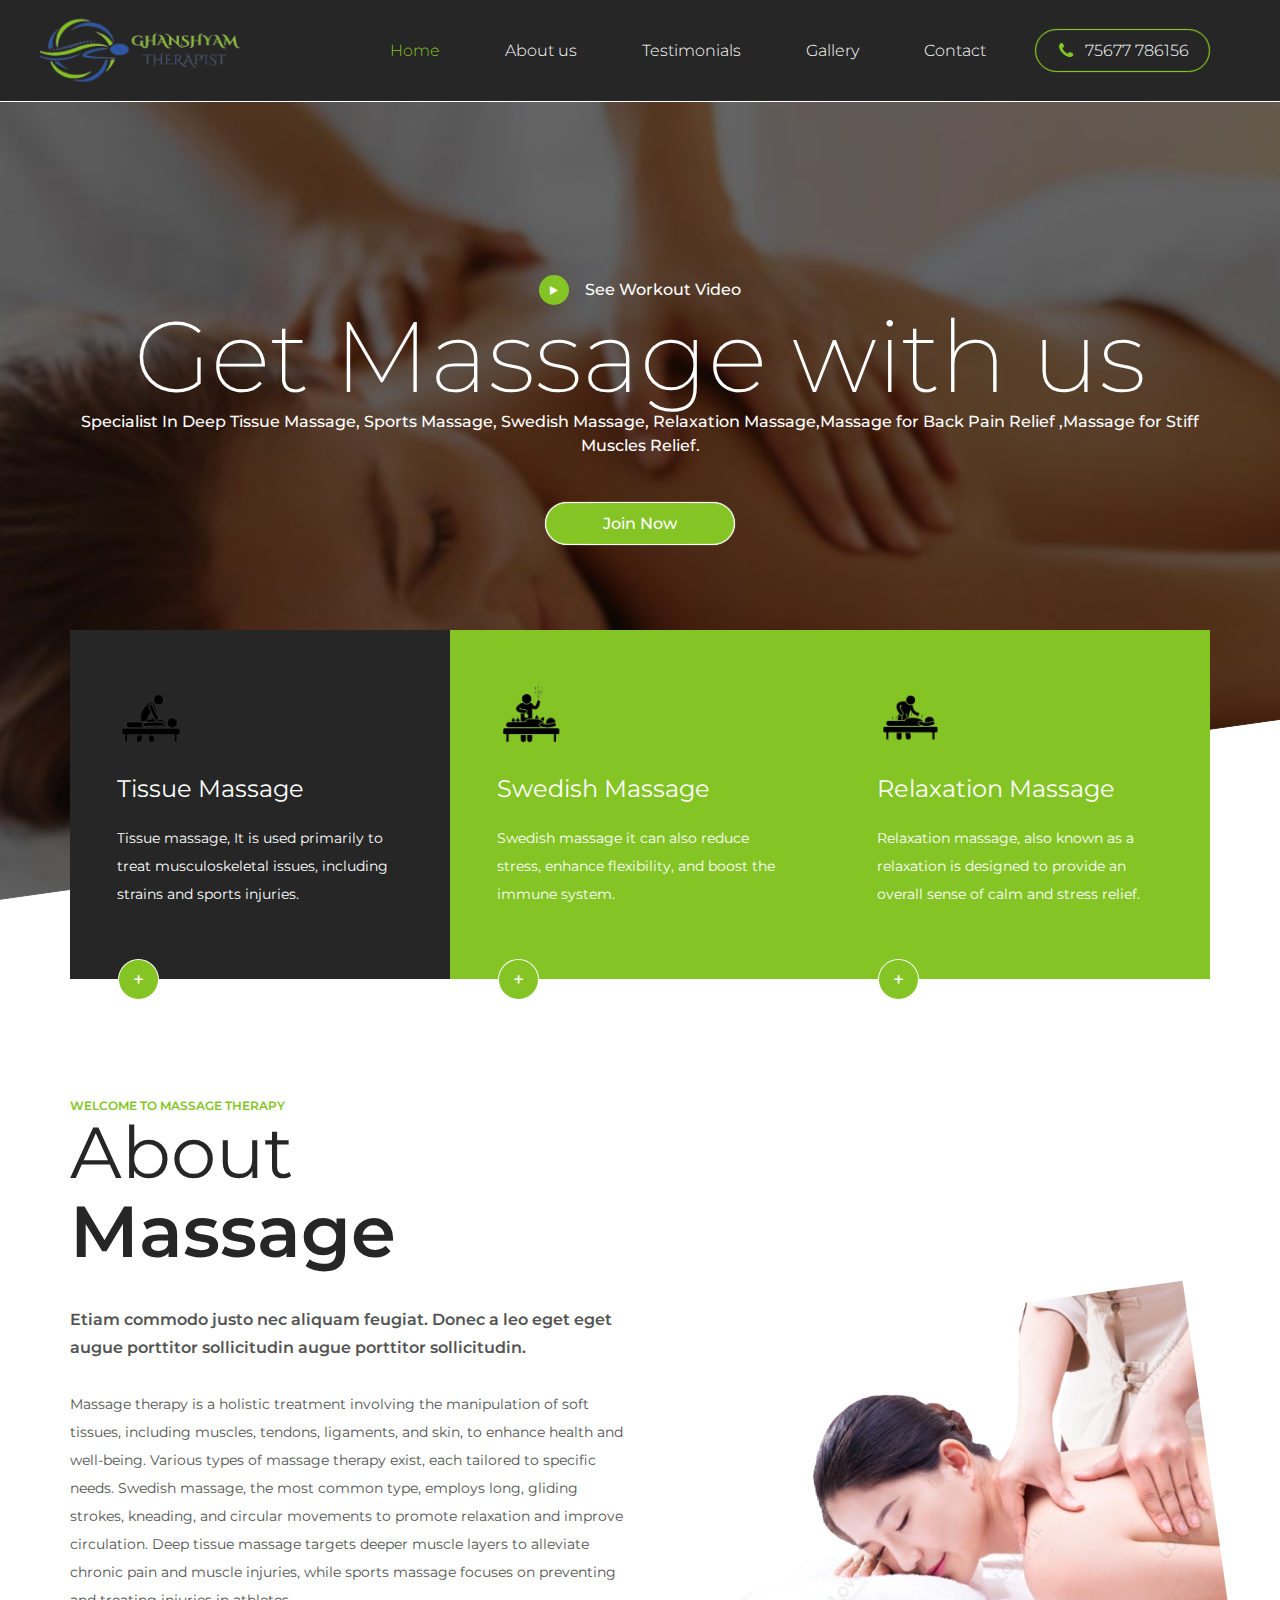
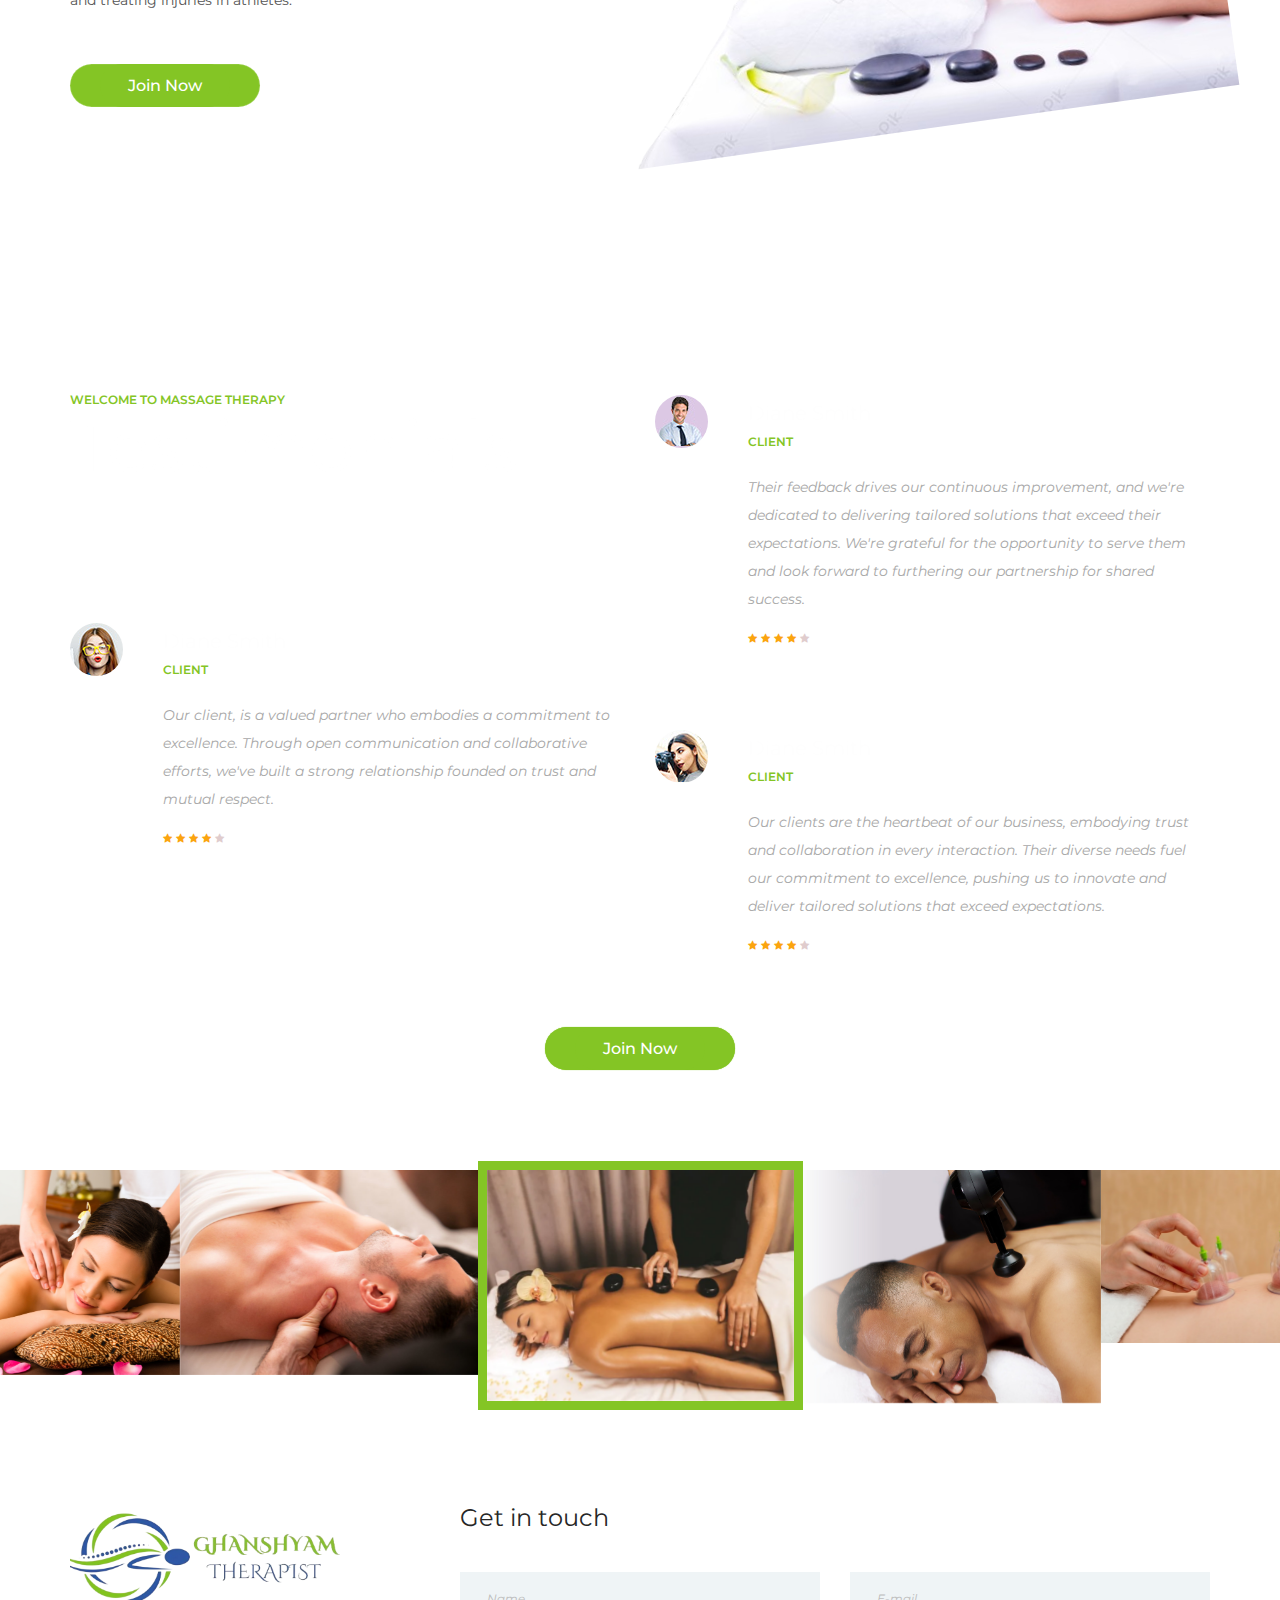
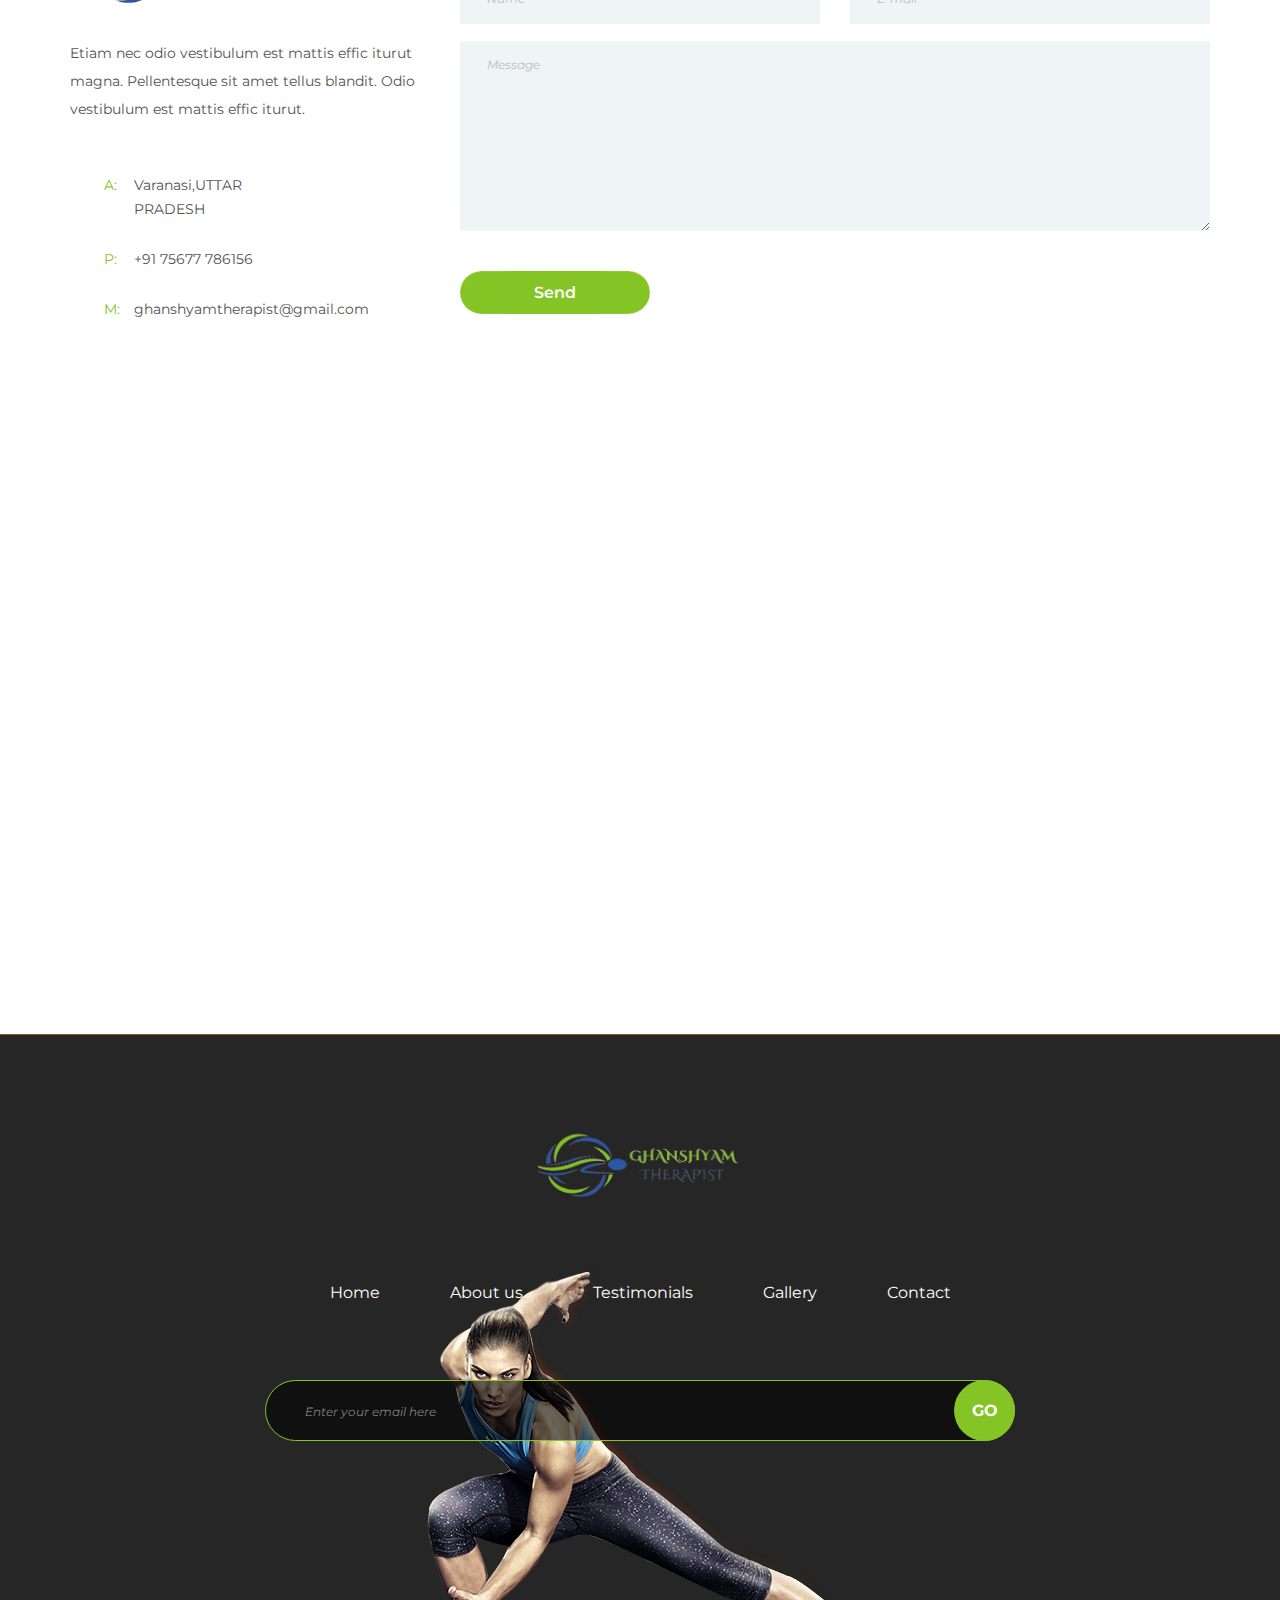
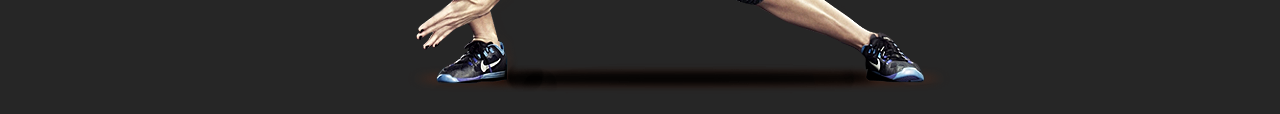
<file: index.html>
<!DOCTYPE html>
<html lang="en">
<head>
<title>SportFIT</title>
<meta charset="utf-8">
<meta http-equiv="X-UA-Compatible" content="IE=edge">
<meta name="description" content="SportFIT template project">
<meta name="viewport" content="width=device-width, initial-scale=1">
<link rel="stylesheet" type="text/css" href="styles/bootstrap-4.1.2/bootstrap.min.css">
<link href="plugins/font-awesome-4.7.0/css/font-awesome.min.css" rel="stylesheet" type="text/css">
<link rel="stylesheet" type="text/css" href="plugins/OwlCarousel2-2.2.1/owl.carousel.css">
<link rel="stylesheet" type="text/css" href="plugins/OwlCarousel2-2.2.1/owl.theme.default.css">
<link rel="stylesheet" type="text/css" href="plugins/OwlCarousel2-2.2.1/animate.css">
<link href="plugins/colorbox/colorbox.css" rel="stylesheet" type="text/css">
<link rel="stylesheet" type="text/css" href="styles/main_styles.css">
<link rel="stylesheet" type="text/css" href="styles/responsive.css">
</head>
<body>

<div class="super_container">
	
	<!-- Header -->

	<header class="header">
		<div class="container">
			<div class="row">
				<div class="col">
					<div class="header_content d-flex flex-row align-items-center justify-content-start trans_400">
						<a href="#">
							<div class="logo d-flex flex-row align-items-center justify-content-start"><img src="images/logo.png" alt="" height="70px" width="200px" ></div>
						</a>
						<nav class="main_nav">
							<ul class="d-flex flex-row align-items-center justify-content-start">
								<li class="active"><a href="index.html">Home</a></li>
								<li><a href="#about">About us</a></li>
								<li><a href="#Testimonials">Testimonials</a></li>
								<li><a href="#Gallery">Gallery</a></li>
								<li><a href="#contact">Contact</a></li>
							</ul>
						</nav>
						<div class="phone d-flex flex-row align-items-center justify-content-start ml-auto">
							<i class="fa fa-phone" aria-hidden="true"></i>
							<div>
								<a href="tel:75677786156">
									75677 786156
								</a>
								
								</div>
						</div>
					</div>
				</div>
			</div>
		</div>
	</header>

	<!-- Hamburger -->
	
	<div class="hamburger_bar trans_400 d-flex flex-row align-items-center justify-content-start">
		<div class="hamburger">
			<div class="menu_toggle d-flex flex-row align-items-center justify-content-start">
				<span>menu</span>
				<div class="hamburger_container">
					<div class="menu_hamburger">
						<div class="line_1 hamburger_lines" style="transform: matrix(1, 0, 0, 1, 0, 0);"></div>
						<div class="line_2 hamburger_lines" style="visibility: inherit; opacity: 1;"></div>
						<div class="line_3 hamburger_lines" style="transform: matrix(1, 0, 0, 1, 0, 0);"></div>
					</div>
				</div>
			</div>
		</div>
	</div>

	<!-- Menu -->

	<div class="menu trans_800">
		<div class="menu_content d-flex flex-column align-items-center justify-content-center text-center">
			<ul>
				<li><a href="index.html">Home</a></li>
				<li><a href="#about">About us</a></li>
				<li><a href="#Testimonials">Testimonials</a></li>
				<li><a href="#Gallery">Gallery</a></li>
				<li><a href="#contact">Contact</a></li>
			</ul>
		</div>
		<div class="menu_phone d-flex flex-row align-items-center justify-content-start">
			<i class="fa fa-phone" aria-hidden="true"></i>
				<span>75677 786156</span>
		</div>
	</div>

	<!-- Home -->

	<div class="home">
		<div class="background_image" style="background-image:url(images/blog_6.jpg)"></div>
		<div class="overlay"></div>
		<div class="home_container">
			<div class="container">
				<div class="row">
					<div class="col">
						<div class="home_content text-center">
							<div class="video_link">
								<a class="vimeo video_button d-flex flex-column align-items-center justify-content-center" href="https://player.vimeo.com/video/99340873?autoplay=1&loop=1&title=0&autopause=0">
									<div class="video_link_content d-flex flex-row align-items-center justify-content-start">
										<div class="video_icon d-flex flex-column align-items-center justify-content-center"><i class="fa fa-play" aria-hidden="true"></i></div>
										<span class="video_text">See Workout Video</span>
									</div>
								</a>
							</div>
							<div class="home_title">Get Massage with us</div>
							<div class="home_subtitle">Specialist In Deep Tissue Massage, Sports Massage, Swedish Massage, Relaxation Massage,Massage for Back Pain Relief ,Massage for Stiff Muscles Relief.</div>
							<div class="button home_button ml-auto mr-auto"><a href="#">Join Now</a></div>
						</div>
					</div>
				</div>
			</div>
		</div>
	</div>

	<!-- Boxes -->

	<div class="boxes">
		<div class="container">
			<div class="row">
				<div class="col">
					<div class="boxes_container d-flex flex-lg-row flex-column align-items-start justify-content-start">
						
						<!-- Box -->
						<div class="box">
							<div class="box_icon d-flex flex-column align-items-center justify-content-center"><img src="images/icon_1.png" alt=""></div>
							<div class="box_title">Tissue Massage</div>
							<div class="box_text">
								<p>Tissue massage, It is used primarily to treat musculoskeletal issues, including strains and sports injuries.</p>
							</div>
							<div class="box_link_container">
								<a href="#"><div class="box_link d-flex flex-column align-items-center justify-content-center trans_200"><div>+</div></div></a>
							</div>
						</div>

						<!-- Box -->
						<div class="box">
							<div class="box_icon d-flex flex-column align-items-center justify-content-center"><img src="images/icon_2.png" alt=""></div>
							<div class="box_title">Swedish Massage</div>
							<div class="box_text">
								<p>Swedish massage it can also reduce stress, enhance flexibility, and boost the immune system.</p>
							</div>
							<div class="box_link_container">
								<a href="#"><div class="box_link d-flex flex-column align-items-center justify-content-center trans_200"><div>+</div></div></a>
							</div>
						</div>

						<!-- Box -->
						<div class="box">
							<div class="box_icon d-flex flex-column align-items-center justify-content-center"><img src="images/icon_3.png" alt=""></div>
							<div class="box_title">Relaxation Massage</div>
							<div class="box_text">
								<p>Relaxation massage, also known as a relaxation is designed to provide an overall sense of calm and stress relief.</p>
							</div>
							<div class="box_link_container">
								<a href="#"><div class="box_link d-flex flex-column align-items-center justify-content-center trans_200"><div>+</div></div></a>
							</div>
						</div>

					</div>
				</div>
			</div>
		</div>
	</div>

	<!-- About -->

	<div class="about" id="about">
		<div class="container about_container">
			<div class="row">
				<div class="col-lg-6" >
					<div class="about_content">
						<div class="section_title_container">
							<div class="section_subtitle"  >welcome to Massage Therapy</div>
							<div class="section_title">About <span>Massage</span> </id></div>
						</div>
						<div class="text_highlight">Etiam commodo justo nec aliquam feugiat. Donec a leo eget eget augue porttitor sollicitudin augue porttitor sollicitudin.</div>
						<div class="about_text">
							<p>Massage therapy is a holistic treatment involving the manipulation of soft tissues, including muscles, tendons, ligaments, and skin, to enhance health and well-being. Various types of massage therapy exist, each tailored to specific needs. Swedish massage, the most common type, employs long, gliding strokes, kneading, and circular movements to promote relaxation and improve circulation. Deep tissue massage targets deeper muscle layers to alleviate chronic pain and muscle injuries, while sports massage focuses on preventing and treating injuries in athletes.</p>
						</div>
						<div class="button about_button"><a href="#">Join Now</a></div>
					</div>
				</div>
			</div>
		</div>
		<div class="about_background">
			<div class="container fill_height">
				<div class="row fill_height">
					<div class="col-lg-6 offset-lg-6 fill_height">
						<div class="about_image"><img src="images/a12.png" alt=""></div>
					</div>
				</div>
			</div>
		</div>
	</div>

	<!-- Testimonials -->

	<div class="testimonials" id="Testimonials">
		<div class="parallax_background parallax-window" data-parallax="scroll" data-image-src="images/testimonials.jpg" data-speed="0.8"></div>
		<div class="container">
			<div class="row">
				<div class="col-lg-6">
					<div class="section_title_container">
						<div class="section_subtitle">welcome to Massage Therapy</div>
						<div class="section_title">Testimonials</div>
					</div>

					<!-- Testimonial -->
					<div class="test test_1 d-flex flex-row align-items-start justify-content-start">
						<div><div class="test_image"><img src="images/test_1.jpg" alt=""></div></div>
						<div class="test_content">
							<div class="test_name"><a href="#">Diane Smith</a></div>
							<div class="test_title">client</div>
							<div class="test_text">
								<p>Our client, is a valued partner who embodies a commitment to excellence. Through open communication and collaborative efforts, we've built a strong relationship founded on trust and mutual respect.</p>
							</div>
							<div class="rating rating_4 test_rating"><i></i><i></i><i></i><i></i><i></i></div>
						</div>
					</div>
				</div>
				<div class="col-lg-6">
					
					<!-- Testimonial -->
					<div class="test d-flex flex-row align-items-start justify-content-start">
						<div><div class="test_image"><img src="images/test_2.jpg" alt=""></div></div>
						<div class="test_content">
							<div class="test_name"><a href="#">Diane Smith</a></div>
							<div class="test_title">client</div>
							<div class="test_text">
								<p> Their feedback drives our continuous improvement, and we're dedicated to delivering tailored solutions that exceed their expectations. We're grateful for the opportunity to serve them and look forward to furthering our partnership for shared success.</p>
							</div>
							<div class="rating rating_4 test_rating"><i></i><i></i><i></i><i></i><i></i></div>
						</div>
					</div>

					<!-- Testimonial -->
					<div class="test d-flex flex-row align-items-start justify-content-start">
						<div><div class="test_image"><img src="images/test_3.jpg" alt=""></div></div>
						<div class="test_content">
							<div class="test_name"><a href="#">Diane Smith</a></div>
							<div class="test_title">client</div>
							<div class="test_text">
								<p>Our clients are the heartbeat of our business, embodying trust and collaboration in every interaction. Their diverse needs fuel our commitment to excellence, pushing us to innovate and deliver tailored solutions that exceed expectations.</p>
							</div>
							<div class="rating rating_4 test_rating"><i></i><i></i><i></i><i></i><i></i></div>
						</div>
					</div>

				</div>
			</div>
			<div class="row test_button_row">
				<div class="col text-center">
					<div class="button test_button"><a href="#">Join Now</a></div>
				</div>
			</div>
		</div>
	</div>

	<!-- Gallery -->

	<div class="gallery" id="Gallery"> 
		
		<!-- Gallery Slider -->
		<div class="gallery_slider_container">
			<div class="owl-carousel owl-theme gallery_slider">
				
				<!-- Slide -->
				<div class="owl-item"><img src="images/gallery_3.webp" alt=""></div>

				<!-- Slide -->
				<div class="owl-item"><img src="images/gallery_4.jpg" alt=""></div>

				<!-- Slide -->
				<div class="owl-item"><img src="images/gallery_5.jpg" alt=""></div>

				<!-- Slide -->
				<div class="owl-item"><img src="images/gallery_1.jpg" alt=""></div>

				<!-- Slide -->
				<div class="owl-item"><img src="images/gallery_2.jpg" alt=""></div>

			</div>
		</div>
	</div>

	<div class="contact" id="contact">
		<div class="container">
			<div class="row">

				<!-- Contact Content -->
				<div class="col-lg-4">
					<div class="contact_content">
						<div class="contact_logo">
							<div class="logo d-flex flex-row align-items-center justify-content-start"><img src="images/logo.png" alt="" height="100px" width="270px" ></div>
						</div>
						<div class="contact_text">
							<p>Etiam nec odio vestibulum est mattis effic iturut magna. Pellentesque sit amet tellus blandit. Odio vestibulum est mattis effic iturut.</p>
						</div>
						<div class="contact_list">
							<ul>
								<li class="d-flex flex-row align-items-start justify-content-start">
									<div><div>A:</div></div>
									<div>Varanasi,UTTAR PRADESH</div>
								</li>
								<li class="d-flex flex-row align-items-start justify-content-start">
									<div><div>P:</div></div>
									<div>+91 75677 786156</div>
								</li>
								<li class="d-flex flex-row align-items-start justify-content-start">
									<div><div>M:</div></div>
									<div>ghanshyamtherapist@gmail.com</div>
								</li>
							</ul>
						</div>
					</div>
				</div>

				<!-- Contact Form -->
				<div class="col-lg-8 contact_col">
					<div class="contact_title">Get in touch</div>
					<div class="contact_form_container">
						<form action="#" id="contact_form" class="contact_form">
							<div class="row">
								<div class="col-lg-6">
									<div class="input_item"><input type="text" class="contact_input trans_200" placeholder="Name" required="required"></div>
								</div>
								<div class="col-lg-6">
									<div class="input_item"><input type="email" class="contact_input trans_200" placeholder="E-mail" required="required"></div>
								</div>
							</div>
							<div class="input_item"><textarea class="contact_input contact_textarea trans_200" placeholder="Message" required="required"></textarea></div>
							<button class="contact_button button">Send<span></span></button>
						</form>
					</div>
				</div>

			</div>
			<div class="row google_map_row">
				<div class="col">
					
					<!-- Contact Map -->

					<div class="contact_map">

						<!-- Google Map -->
						
						<div class="map">
							<div id="google_map" class="google_map">
								<div class="map_container">
									<div id="map"><iframe src="https://www.google.com/maps/embed?pb=!1m14!1m8!1m3!1d115408.22410302445!2d82.991109!3d25.3207626!3m2!1i1024!2i768!4f13.1!3m3!1m2!1s0x398e2dd195d62a25%3A0x4766ba30355ee87f!2sGhanshyam!5e0!3m2!1sen!2sin!4v1717669264174!5m2!1sen!2sin" width="1200" height="450" style="border:0;" allowfullscreen="" loading="lazy" referrerpolicy="no-referrer-when-downgrade"></iframe></div>
								</div>
							</div>
						</div>

					</div>

				</div>
			</div>
		</div>
	</div>

	<!-- Footer -->

	<footer class="footer">
		<div class="container">
			<div class="row">
				<div class="col-lg-8 offset-lg-2">
					<div class="footer_container">
						<div class="footer_content">
							<div class="footer_logo">
								<a href="#">
									<div class="logo d-flex flex-row align-items-center justify-content-center"><img src="images/logo.png" alt="" height="70px" width="200px" ></div>
								</a>
							</div>
							<nav class="footer_nav">
								<ul class="d-flex flex-sm-row flex-column align-items-sm-start align-items-center justify-content-center">
									<li><a href="index.html">Home</a></li>
									<li><a href="#about">About us</a></li>
									<li><a href="#Testimonials">Testimonials</a></li>
									<li><a href="#Gallery">Gallery</a></li>
									<li><a href="#contact">Contact</a></li>
								</ul>
							</nav>
							<div class="newsletter_container">
								<form action="#" id="newsletter_form" class="newsletter_form">
									<input type="text" class="newsletter_input" placeholder="Enter your email here" required="required">
									<button class="newsletter_button">go</button>
								</form>
							</div>
						</div>
						<div class="footer_image text-center"><img src="images/footer.png" alt=""></div>
					</div>
				</div>
			</div>
		</div>
	</footer>
</div>

<script src="js/jquery-3.2.1.min.js"></script>
<script src="styles/bootstrap-4.1.2/popper.js"></script>
<script src="styles/bootstrap-4.1.2/bootstrap.min.js"></script>
<script src="plugins/greensock/TweenMax.min.js"></script>
<script src="plugins/greensock/TimelineMax.min.js"></script>
<script src="plugins/scrollmagic/ScrollMagic.min.js"></script>
<script src="plugins/greensock/animation.gsap.min.js"></script>
<script src="plugins/greensock/ScrollToPlugin.min.js"></script>
<script src="plugins/OwlCarousel2-2.2.1/owl.carousel.js"></script>
<script src="plugins/easing/easing.js"></script>
<script src="plugins/progressbar/progressbar.min.js"></script>
<script src="plugins/parallax-js-master/parallax.min.js"></script>
<script src="plugins/colorbox/jquery.colorbox-min.js"></script>
<script src="js/custom.js"></script>
</body>
</html>
</file>
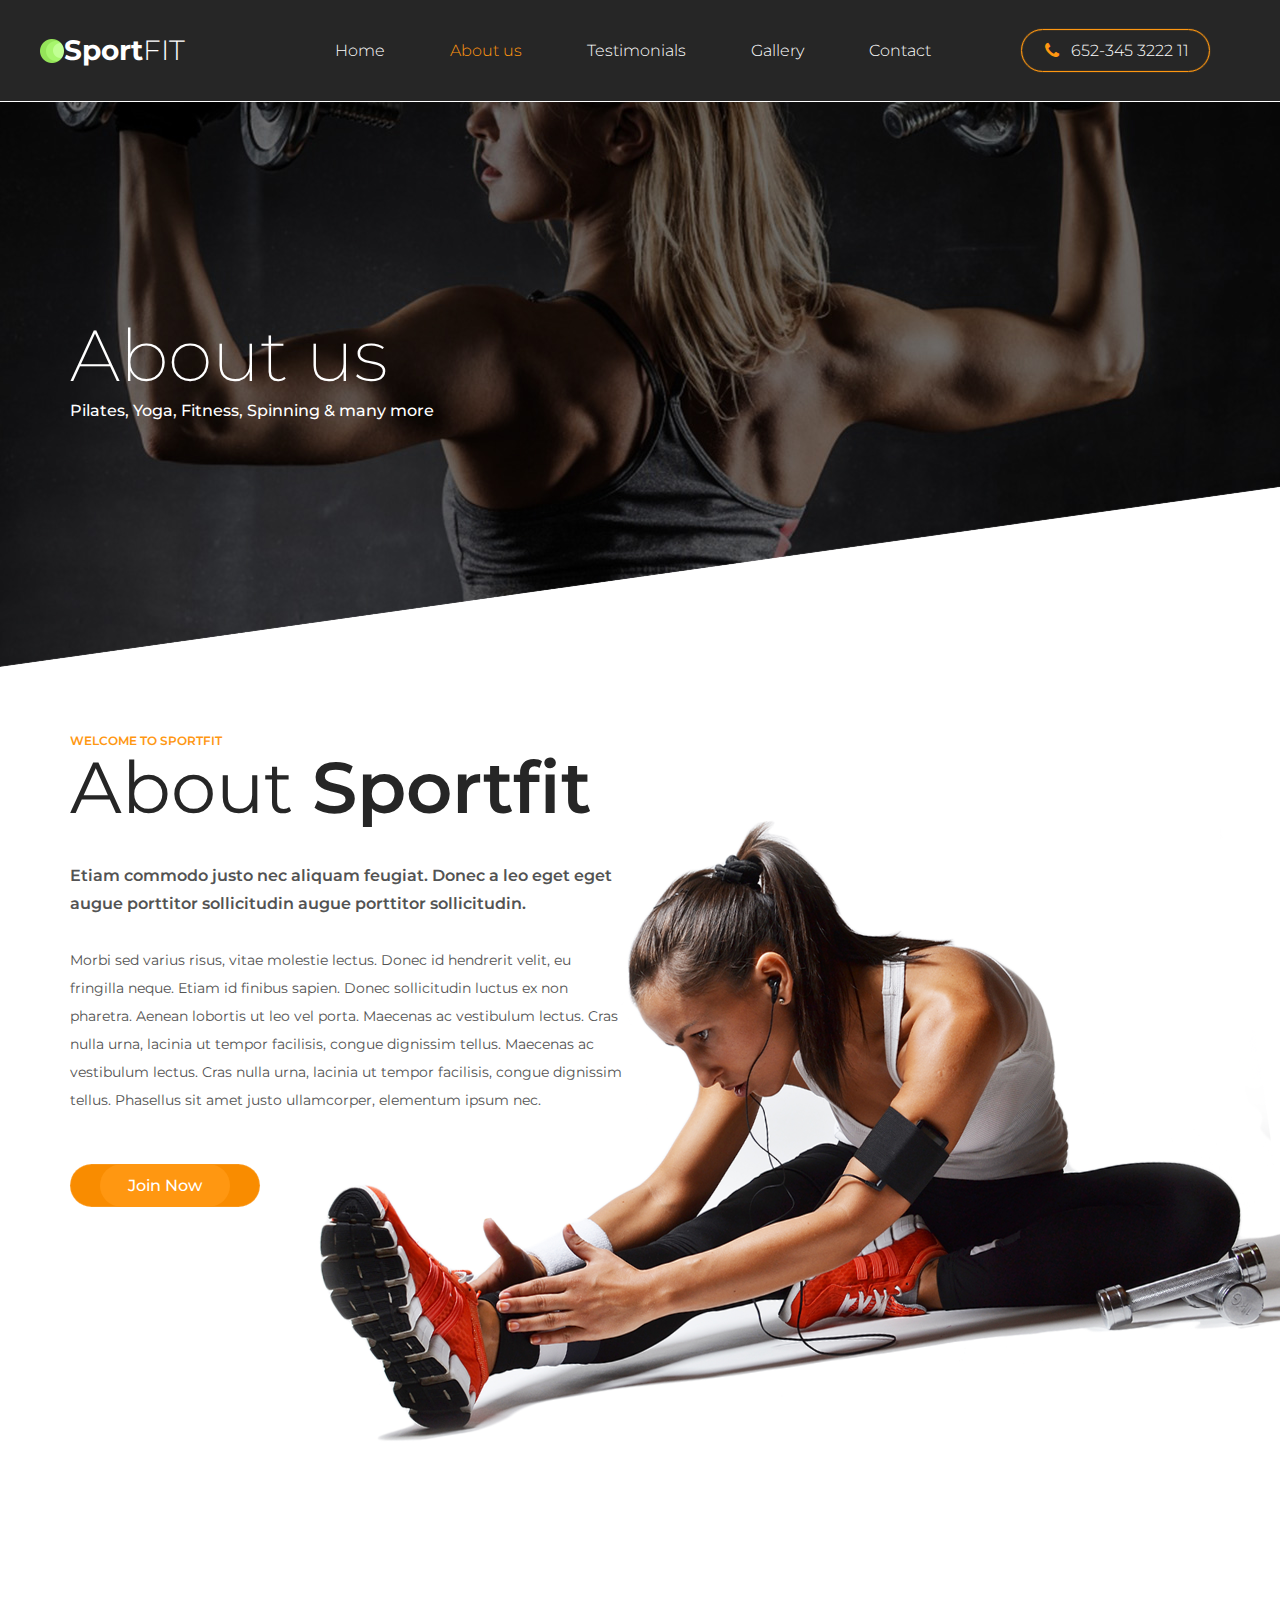
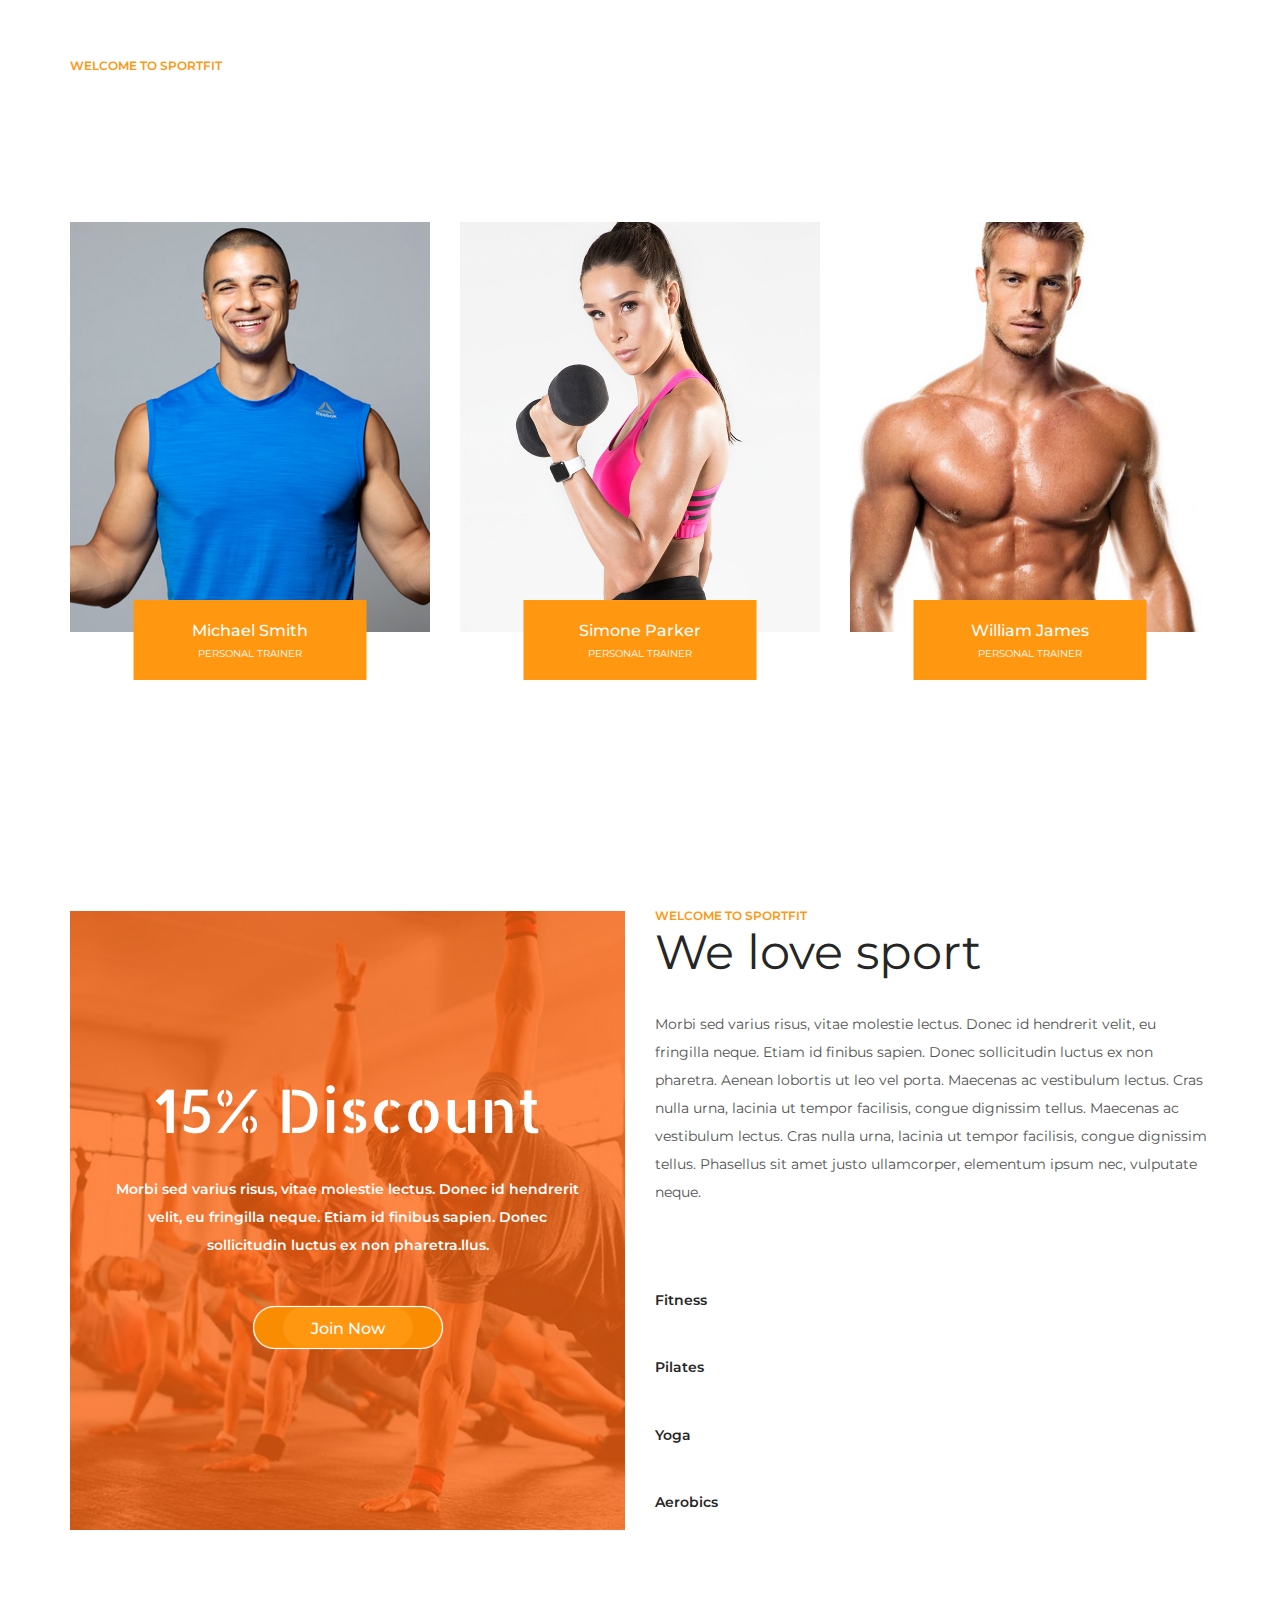
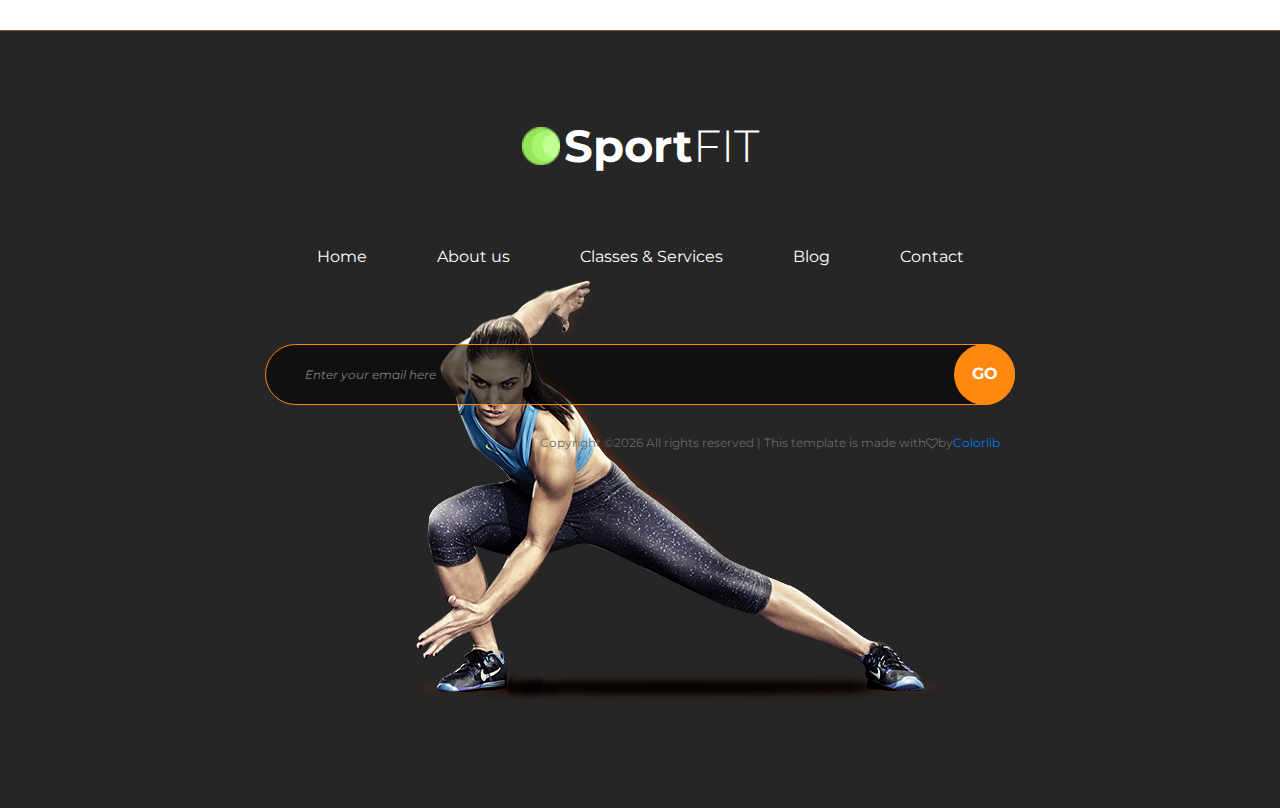
<file: about.html>
<!DOCTYPE html>
<html lang="en">
<head>
<title>About us</title>
<meta charset="utf-8">
<meta http-equiv="X-UA-Compatible" content="IE=edge">
<meta name="description" content="SportFIT template project">
<meta name="viewport" content="width=device-width, initial-scale=1">
<link rel="stylesheet" type="text/css" href="styles/bootstrap-4.1.2/bootstrap.min.css">
<link href="plugins/font-awesome-4.7.0/css/font-awesome.min.css" rel="stylesheet" type="text/css">
<link rel="stylesheet" type="text/css" href="plugins/OwlCarousel2-2.2.1/owl.carousel.css">
<link rel="stylesheet" type="text/css" href="plugins/OwlCarousel2-2.2.1/owl.theme.default.css">
<link rel="stylesheet" type="text/css" href="plugins/OwlCarousel2-2.2.1/animate.css">
<link href="plugins/colorbox/colorbox.css" rel="stylesheet" type="text/css">
<link rel="stylesheet" type="text/css" href="styles/about.css">
<link rel="stylesheet" type="text/css" href="styles/about_responsive.css">
</head>
<body>

<div class="super_container">
	
	<!-- Header -->

	<header class="header">
		<div class="container">
			<div class="row">
				<div class="col">
					<div class="header_content d-flex flex-row align-items-center justify-content-start trans_400">
						<a href="#">
							<div class="logo d-flex flex-row align-items-center justify-content-start"><img src="images/dot.png" alt=""><div>Sport<span>fit</span></div></div>
						</a>
						<nav class="main_nav">
							<ul class="d-flex flex-row align-items-center justify-content-start">
								<li><a href="index.html">Home</a></li>
								<li class="active"><a href="about.html">About us</a></li>
								<li><a href="services.html">Testimonials</a></li>
								<li><a href="blog.html">Gallery</a></li>
								<li><a href="contact.html">Contact</a></li>
							</ul>
						</nav>
						<div class="phone d-flex flex-row align-items-center justify-content-start ml-auto">
							<i class="fa fa-phone" aria-hidden="true"></i>
							<div>652-345 3222 11</div>
						</div>
					</div>
				</div>
			</div>
		</div>
	</header>

	<!-- Hamburger -->
	
	<div class="hamburger_bar trans_400 d-flex flex-row align-items-center justify-content-start">
		<div class="hamburger">
			<div class="menu_toggle d-flex flex-row align-items-center justify-content-start">
				<span>menu</span>
				<div class="hamburger_container">
					<div class="menu_hamburger">
						<div class="line_1 hamburger_lines" style="transform: matrix(1, 0, 0, 1, 0, 0);"></div>
						<div class="line_2 hamburger_lines" style="visibility: inherit; opacity: 1;"></div>
						<div class="line_3 hamburger_lines" style="transform: matrix(1, 0, 0, 1, 0, 0);"></div>
					</div>
				</div>
			</div>
		</div>
	</div>

	<!-- Menu -->

	<div class="menu trans_800">
		<div class="menu_content d-flex flex-column align-items-center justify-content-center text-center">
			<ul>
				<li><a href="index.html">Home</a></li>
				<li><a href="about.html">About us</a></li>
				<li><a href="services.html">Testimonials</a></li>
				<li><a href="blog.html">Gallery</a></li>
				<li><a href="contact.html">Contact</a></li>
			</ul>
		</div>
		<div class="menu_phone d-flex flex-row align-items-center justify-content-start">
			<i class="fa fa-phone" aria-hidden="true"></i>
				<span>652-345 3222 11</span>
		</div>
	</div>

	<!-- Home -->

	<div class="home">
		<div class="background_image" style="background-image:url(images/about_page.jpg)"></div>
		<div class="overlay"></div>
		<div class="home_container">
			<div class="container">
				<div class="row">
					<div class="col">
						<div class="home_content">
							<div class="home_title">About us</div>
							<div class="home_subtitle">Pilates, Yoga, Fitness, Spinning & many more</div>
						</div>
					</div>
				</div>
			</div>
		</div>
	</div>

	<!-- About -->

	<div class="about">
		<div class="container about_container">
			<div class="row">
				<div class="col-lg-6">
					<div class="about_content">
						<div class="section_title_container">
							<div class="section_subtitle">welcome to sportfit</div>
							<div class="section_title">About <span>Sportfit</span></div>
						</div>
						<div class="text_highlight">Etiam commodo justo nec aliquam feugiat. Donec a leo eget eget augue porttitor sollicitudin augue porttitor sollicitudin.</div>
						<div class="about_text">
							<p>Morbi sed varius risus, vitae molestie lectus. Donec id hendrerit velit, eu fringilla neque. Etiam id finibus sapien. Donec sollicitudin luctus ex non pharetra. Aenean lobortis ut leo vel porta. Maecenas ac vestibulum lectus. Cras nulla urna, lacinia ut tempor facilisis, congue dignissim tellus. Maecenas ac vestibulum lectus. Cras nulla urna, lacinia ut tempor facilisis, congue dignissim tellus. Phasellus sit amet justo ullamcorper, elementum ipsum nec.</p>
						</div>
						<div class="button about_button"><a href="#">Join Now</a></div>
					</div>
				</div>
			</div>
		</div>
		<div class="about_background">
			<div class="about_image"><img src="images/a2.png" alt=""></div>
		</div>
	</div>

	<!-- Team -->

	<div class="team">
		<div class="parallax_background parallax-window" data-parallax="scroll" data-image-src="images/blog.jpg" data-speed="0.8"></div>
		<div class="container">
			<div class="row">
				<div class="col-lg-6">
					<div class="section_title_container">
						<div class="section_subtitle">welcome to sportfit</div>
						<div class="section_title">The Team</div>
					</div>
				</div>
			</div>
			<div class="row team_row">
				
				<!-- Team Member -->
				<div class="col-lg-4 team_col">
					<div class="team_item">
						<div class="team_image"><img src="images/team_1.jpg" alt=""></div>
						<div class="team_panel d-flex flex-column align-items-center justify-content-center text-center">
							<div class="team_name"><a href="#">Michael Smith</a></div>
							<div class="team_title">personal trainer</div>
						</div>
					</div>
				</div>

				<!-- Team Member -->
				<div class="col-lg-4 team_col">
					<div class="team_item">
						<div class="team_image"><img src="images/team_2.jpg" alt=""></div>
						<div class="team_panel d-flex flex-column align-items-center justify-content-center text-center">
							<div class="team_name"><a href="#">Simone Parker</a></div>
							<div class="team_title">personal trainer</div>
						</div>
					</div>
				</div>

				<!-- Team Member -->
				<div class="col-lg-4 team_col">
					<div class="team_item">
						<div class="team_image"><img src="images/team_3.jpg" alt=""></div>
						<div class="team_panel d-flex flex-column align-items-center justify-content-center text-center">
							<div class="team_name"><a href="#">William James</a></div>
							<div class="team_title">personal trainer</div>
						</div>
					</div>
				</div>

			</div>
		</div>
	</div>

	<!-- Skills -->

	<div class="skills">
		<div class="container">
			<div class="row row-lg-eq-height">
				
				<!-- Extra -->
				<div class="col-lg-6">
					<div class="extra d-flex flex-column align-items-center justify-content-center text-center">
						<div class="background_image" style="background-image:url(images/extra.jpg)"></div>
						<div class="extra_title">15% Discount</div>
						<div class="extra_text">
							<p>Morbi sed varius risus, vitae molestie lectus. Donec id hendrerit velit, eu fringilla neque. Etiam id finibus sapien. Donec sollicitudin luctus ex non pharetra.llus.</p>
						</div>
						<div class="button extra_button"><a href="#">Join Now</a></div>
					</div>
				</div>

				<!-- Skills -->
				<div class="col-lg-6 skills_col">
					<div class="skills_content">
						<div class="section_title_container">
							<div class="section_subtitle">welcome to sportfit</div>
							<div class="section_title">We love sport</div>
						</div>
						<div class="skills_text">
							<p>Morbi sed varius risus, vitae molestie lectus. Donec id hendrerit velit, eu fringilla neque. Etiam id finibus sapien. Donec sollicitudin luctus ex non pharetra. Aenean lobortis ut leo vel porta. Maecenas ac vestibulum lectus. Cras nulla urna, lacinia ut tempor facilisis, congue dignissim tellus. Maecenas ac vestibulum lectus. Cras nulla urna, lacinia ut tempor facilisis, congue dignissim tellus. Phasellus sit amet justo ullamcorper, elementum ipsum nec, vulputate neque.</p>
						</div>

						<!-- Progress Bars -->
						<ul class="progress_bar_container col_12 clearfix">
							<li class="pb_item">
								<div id="skill_1_pbar" class="skill_bars" data-perc="1.00" data-name="skill_1_pbar"></div>
								<h5>Fitness</h5>
							</li>
							<li class="pb_item">
								<div id="skill_2_pbar" class="skill_bars" data-perc="0.70" data-name="skill_2_pbar"></div>
								<h5>Pilates</h5>
							</li>
							<li class="pb_item">
								<div id="skill_3_pbar" class="skill_bars" data-perc="0.85" data-name="skill_3_pbar"></div>
								<h5>Yoga</h5>
							</li>
							<li class="pb_item">
								<div id="skill_4_pbar" class="skill_bars" data-perc="0.95" data-name="skill_4_pbar"></div>
								<h5>Aerobics</h5>
							</li>
						</ul>

					</div>
				</div>
			</div>
		</div>
	</div>

	<!-- Footer -->

	<footer class="footer">
		<div class="container">
			<div class="row">
				<div class="col-lg-8 offset-lg-2">
					<div class="footer_container">
						<div class="footer_content">
							<div class="footer_logo">
								<a href="#">
									<div class="logo d-flex flex-row align-items-center justify-content-center"><img src="images/dot.png" alt=""><div>Sport<span>fit</span></div></div>
								</a>
							</div>
							<nav class="footer_nav">
								<ul class="d-flex flex-sm-row flex-column align-items-sm-start align-items-center justify-content-center">
									<li><a href="index.html">Home</a></li>
									<li><a href="about.html">About us</a></li>
									<li><a href="services.html">Classes & Services</a></li>
									<li><a href="blog.html">Blog</a></li>
									<li><a href="contact.html">Contact</a></li>
								</ul>
							</nav>
							<div class="newsletter_container">
								<form action="#" id="newsletter_form" class="newsletter_form">
									<input type="text" class="newsletter_input" placeholder="Enter your email here" required="required">
									<button class="newsletter_button">go</button>
								</form>
							</div>
							<div class="copyright d-flex flex-row align-items-start justify-content-sm-end justify-content-center"><!-- Link back to Colorlib can't be removed. Template is licensed under CC BY 3.0. -->
Copyright &copy;<script>document.write(new Date().getFullYear());</script> All rights reserved | This template is made with <i class="fa fa-heart-o" aria-hidden="true"></i> by <a href="https://colorlib.com" target="_blank">Colorlib</a>
<!-- Link back to Colorlib can't be removed. Template is licensed under CC BY 3.0. --></div>
						</div>
						<div class="footer_image text-center"><img src="images/footer.png" alt=""></div>
					</div>
				</div>
			</div>
		</div>
	</footer>
</div>

<script src="js/jquery-3.2.1.min.js"></script>
<script src="styles/bootstrap-4.1.2/popper.js"></script>
<script src="styles/bootstrap-4.1.2/bootstrap.min.js"></script>
<script src="plugins/greensock/TweenMax.min.js"></script>
<script src="plugins/greensock/TimelineMax.min.js"></script>
<script src="plugins/scrollmagic/ScrollMagic.min.js"></script>
<script src="plugins/greensock/animation.gsap.min.js"></script>
<script src="plugins/greensock/ScrollToPlugin.min.js"></script>
<script src="plugins/OwlCarousel2-2.2.1/owl.carousel.js"></script>
<script src="plugins/easing/easing.js"></script>
<script src="plugins/progressbar/progressbar.min.js"></script>
<script src="plugins/parallax-js-master/parallax.min.js"></script>
<script src="plugins/colorbox/jquery.colorbox-min.js"></script>
<script src="js/about.js"></script>
</body>
</html>
</file>
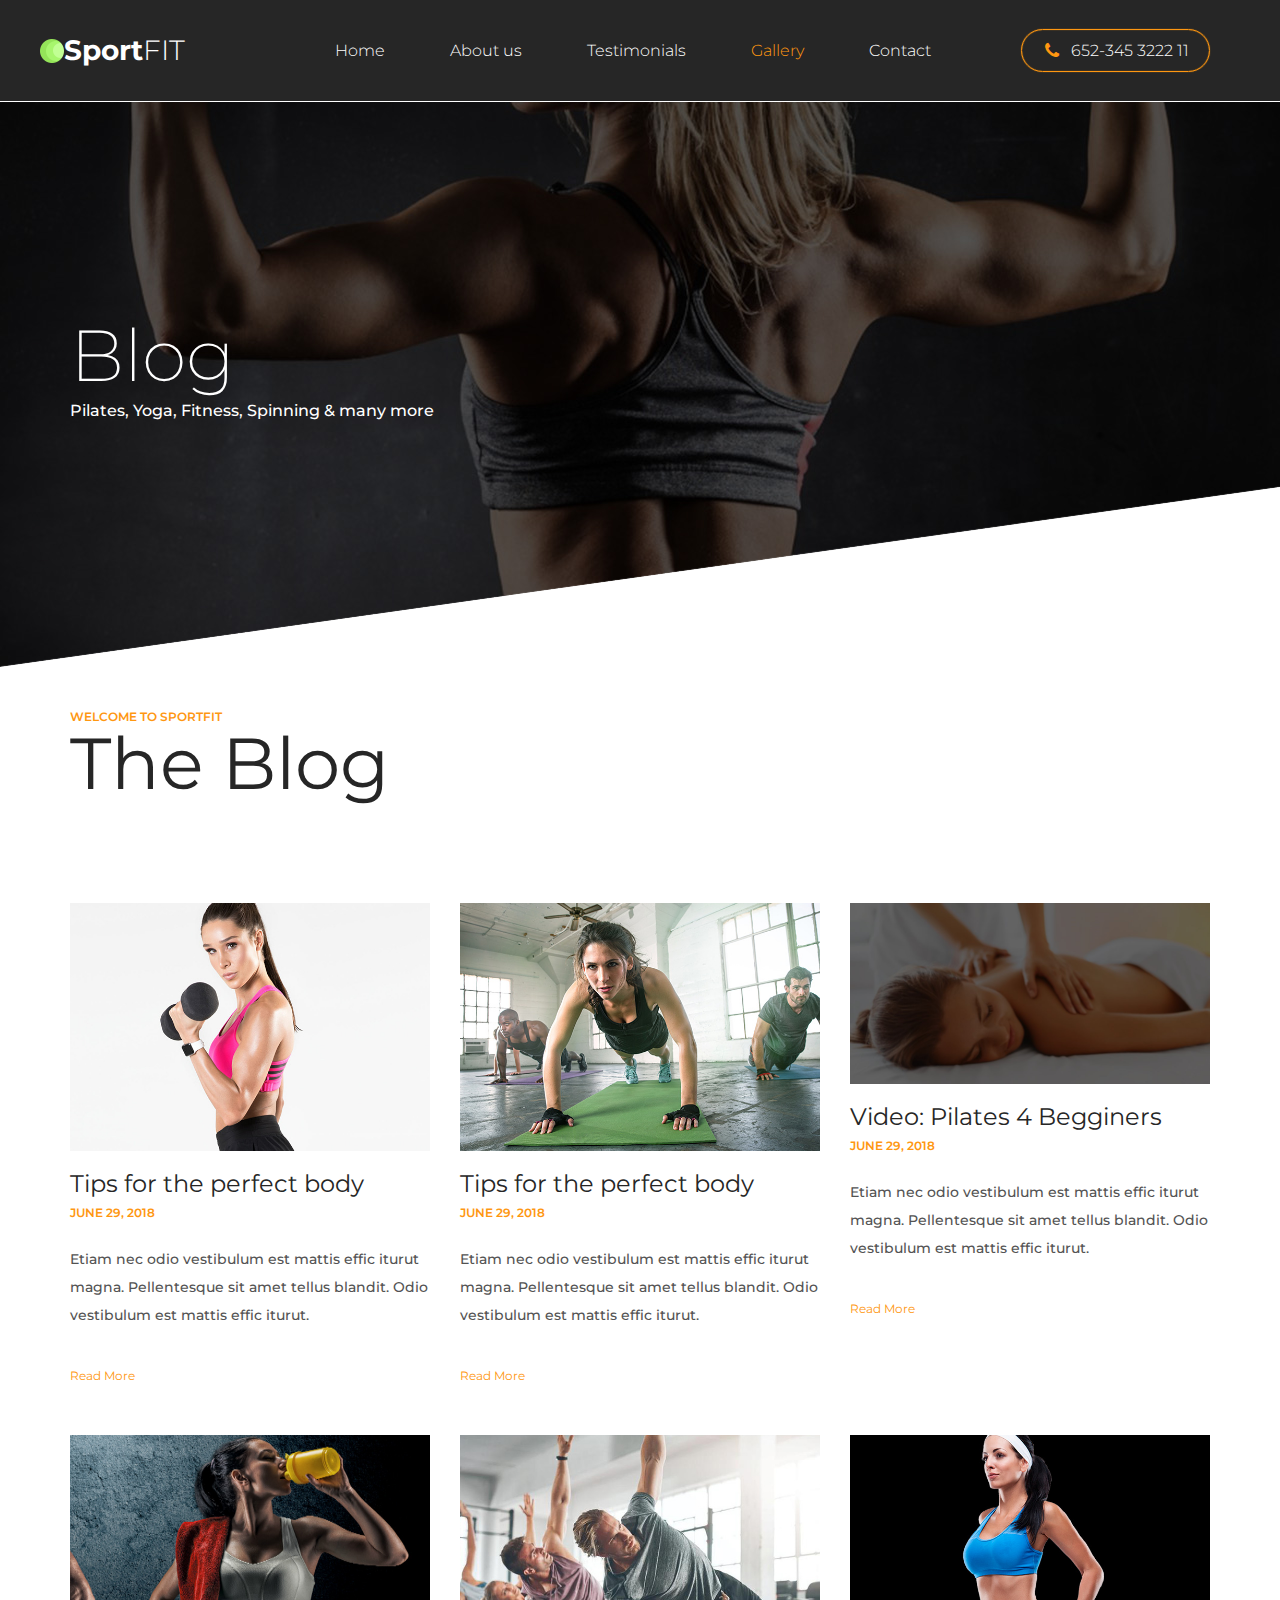
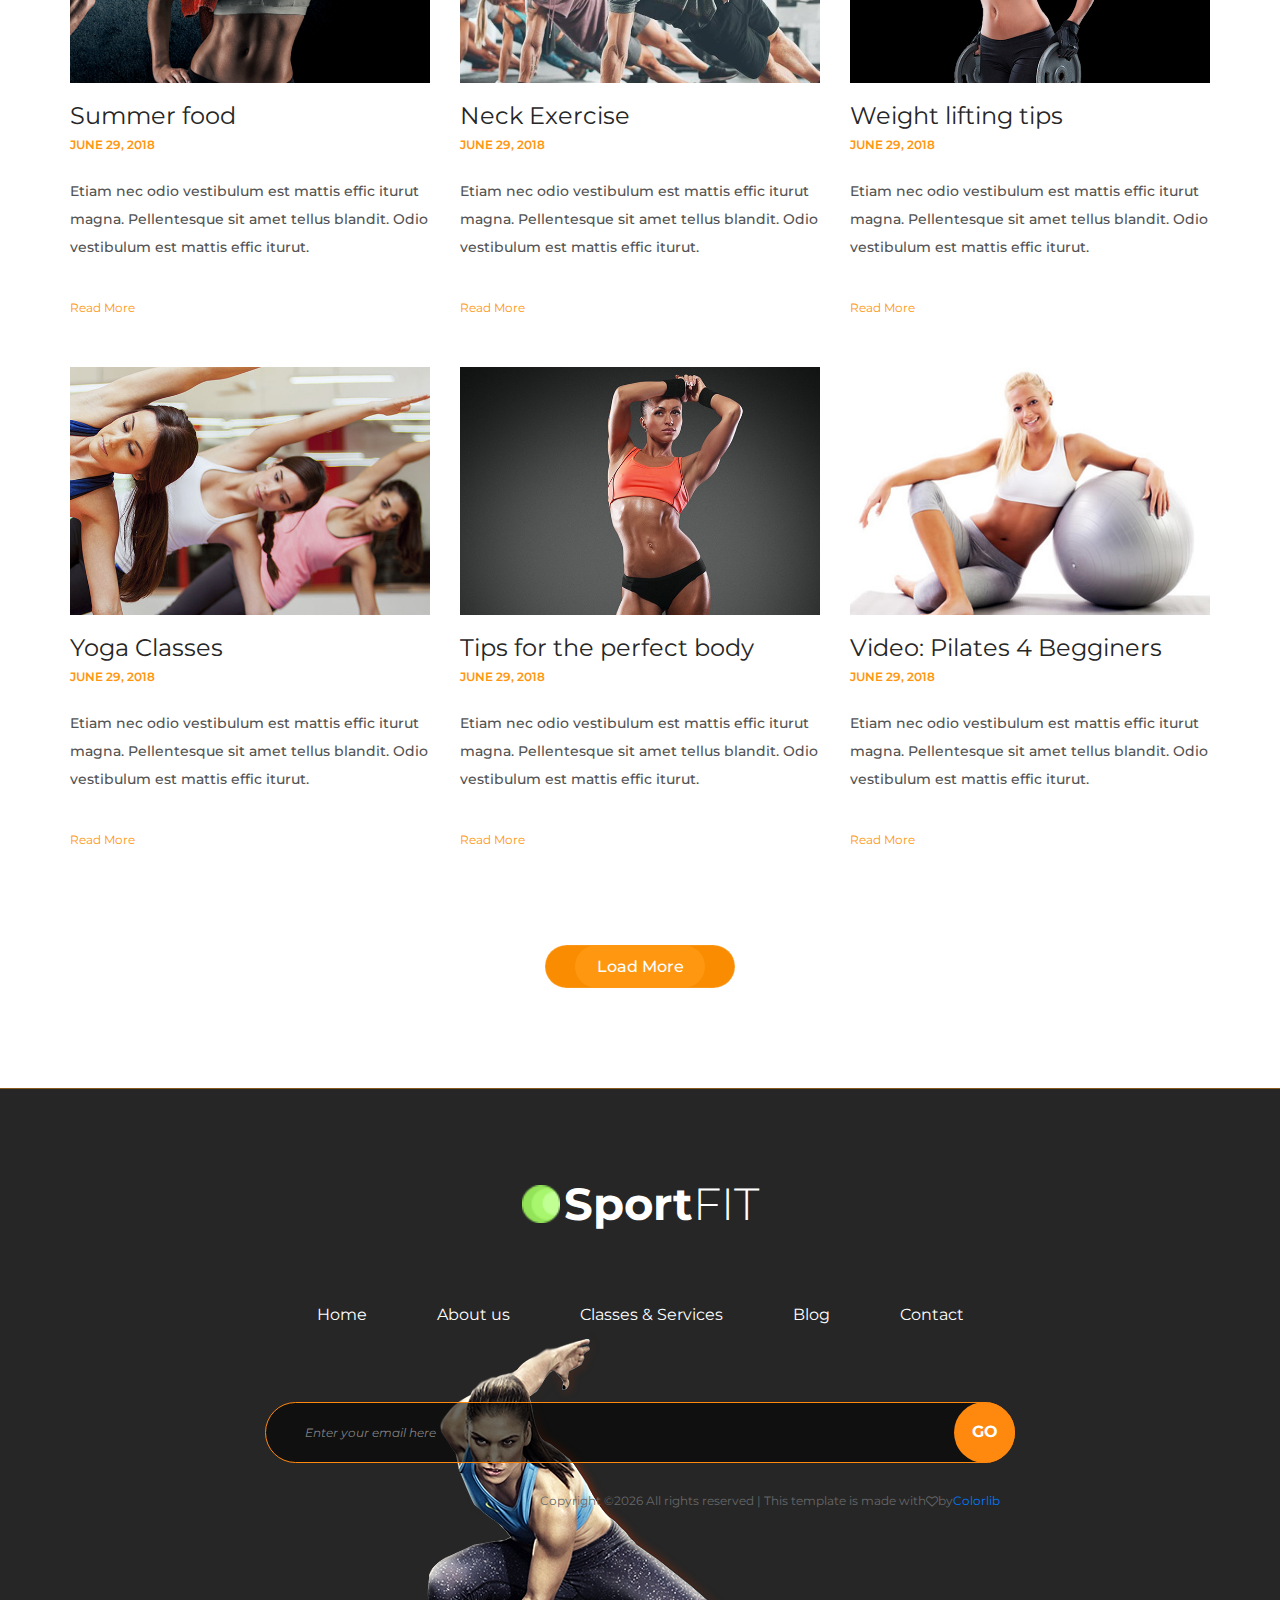
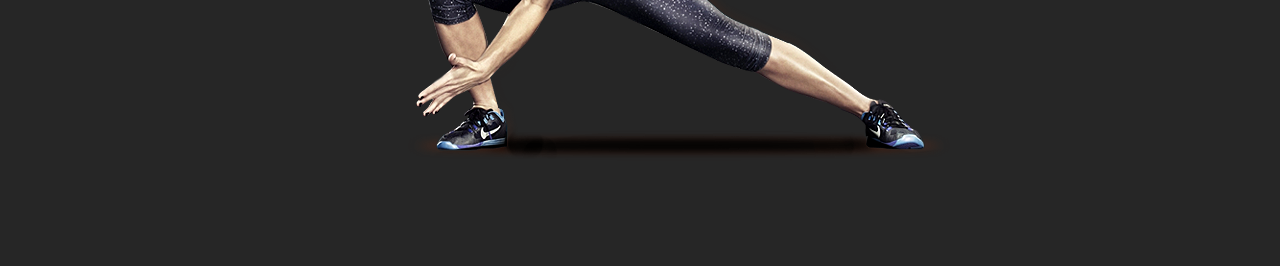
<file: blog.html>
<!DOCTYPE html>
<html lang="en">
<head>
<title>Blog</title>
<meta charset="utf-8">
<meta http-equiv="X-UA-Compatible" content="IE=edge">
<meta name="description" content="SportFIT template project">
<meta name="viewport" content="width=device-width, initial-scale=1">
<link rel="stylesheet" type="text/css" href="styles/bootstrap-4.1.2/bootstrap.min.css">
<link href="plugins/font-awesome-4.7.0/css/font-awesome.min.css" rel="stylesheet" type="text/css">
<link rel="stylesheet" type="text/css" href="styles/blog.css">
<link rel="stylesheet" type="text/css" href="styles/blog_responsive.css">
</head>
<body>

<div class="super_container">
	
	<!-- Header -->

	<header class="header">
		<div class="container">
			<div class="row">
				<div class="col">
					<div class="header_content d-flex flex-row align-items-center justify-content-start trans_400">
						<a href="#">
							<div class="logo d-flex flex-row align-items-center justify-content-start"><img src="images/dot.png" alt=""><div>Sport<span>fit</span></div></div>
						</a>
						<nav class="main_nav">
							<ul class="d-flex flex-row align-items-center justify-content-start">
								<li><a href="index.html">Home</a></li>
								<li><a href="about.html">About us</a></li>
								<li><a href="services.html">Testimonials</a></li>
								<li class="active"><a href="blog.html">Gallery</a></li>
								<li><a href="contact.html">Contact</a></li>
							</ul>
						</nav>
						<div class="phone d-flex flex-row align-items-center justify-content-start ml-auto">
							<i class="fa fa-phone" aria-hidden="true"></i>
							<div>652-345 3222 11</div>
						</div>
					</div>
				</div>
			</div>
		</div>
	</header>

	<!-- Hamburger -->
	
	<div class="hamburger_bar trans_400 d-flex flex-row align-items-center justify-content-start">
		<div class="hamburger">
			<div class="menu_toggle d-flex flex-row align-items-center justify-content-start">
				<span>menu</span>
				<div class="hamburger_container">
					<div class="menu_hamburger">
						<div class="line_1 hamburger_lines" style="transform: matrix(1, 0, 0, 1, 0, 0);"></div>
						<div class="line_2 hamburger_lines" style="visibility: inherit; opacity: 1;"></div>
						<div class="line_3 hamburger_lines" style="transform: matrix(1, 0, 0, 1, 0, 0);"></div>
					</div>
				</div>
			</div>
		</div>
	</div>

	<!-- Menu -->

	<div class="menu trans_800">
		<div class="menu_content d-flex flex-column align-items-center justify-content-center text-center">
			<ul>
				<li><a href="index.html">Home</a></li>
				<li><a href="about.html">About us</a></li>
				<li><a href="services.html">Testimonials/a></li>
				<li><a href="blog.html">Gallery</a></li>
				<li><a href="contact.html">Contact</a></li>
			</ul>
		</div>
		<div class="menu_phone d-flex flex-row align-items-center justify-content-start">
			<i class="fa fa-phone" aria-hidden="true"></i>
				<span>652-345 3222 11</span>
		</div>
	</div>

	<!-- Home -->

	<div class="home">
		<div class="background_image" style="background-image:url(images/blog_page.jpg)"></div>
		<div class="overlay"></div>
		<div class="home_container">
			<div class="container">
				<div class="row">
					<div class="col">
						<div class="home_content">
							<div class="home_title">Blog</div>
							<div class="home_subtitle">Pilates, Yoga, Fitness, Spinning & many more</div>
						</div>
					</div>
				</div>
			</div>
		</div>
	</div>

	<!-- Blog -->

	<div class="blog">
		<div class="container">
			<div class="row">
				<div class="col">
					<div class="section_title_container">
						<div class="section_subtitle">welcome to sportfit</div>
						<div class="section_title">The Blog</div>
					</div>
				</div>
			</div>
			<div class="row blog_row">
				
				<!-- Blog Post -->
				<div class="col-xl-4 col-md-6 blog_col">
					<div class="blog_post">
						<div class="blog_post_image"><img src="images/blog_4.jpg" alt=""></div>
						<div class="blog_post_title"><a href="#">Tips for the perfect body</a></div>
						<div class="blog_post_date"><a href="#">june 29, 2018</a></div>
						<div class="blog_post_text">
							<p>Etiam nec odio vestibulum est mattis effic iturut magna. Pellentesque sit amet tellus blandit. Odio vestibulum est mattis effic iturut.</p>
						</div>
						<div class="blog_post_link"><a href="#">Read More</a></div>
					</div>
				</div>

				<!-- Blog Post -->
				<div class="col-xl-4 col-md-6 blog_col">
					<div class="blog_post">
						<div class="blog_post_image"><img src="images/blog_5.jpg" alt=""></div>
						<div class="blog_post_title"><a href="#">Tips for the perfect body</a></div>
						<div class="blog_post_date"><a href="#">june 29, 2018</a></div>
						<div class="blog_post_text">
							<p>Etiam nec odio vestibulum est mattis effic iturut magna. Pellentesque sit amet tellus blandit. Odio vestibulum est mattis effic iturut.</p>
						</div>
						<div class="blog_post_link"><a href="#">Read More</a></div>
					</div>
				</div>

				<!-- Blog Post -->
				<div class="col-xl-4 col-md-6 blog_col">
					<div class="blog_post">
						<div class="blog_post_image"><img src="images/blog_6.jpg" alt=""></div>
						<div class="blog_post_title"><a href="#">Video: Pilates 4 Begginers</a></div>
						<div class="blog_post_date"><a href="#">june 29, 2018</a></div>
						<div class="blog_post_text">
							<p>Etiam nec odio vestibulum est mattis effic iturut magna. Pellentesque sit amet tellus blandit. Odio vestibulum est mattis effic iturut.</p>
						</div>
						<div class="blog_post_link"><a href="#">Read More</a></div>
					</div>
				</div>

				<!-- Blog Post -->
				<div class="col-xl-4 col-md-6 blog_col">
					<div class="blog_post">
						<div class="blog_post_image"><img src="images/blog_7.jpg" alt=""></div>
						<div class="blog_post_title"><a href="#">Summer food</a></div>
						<div class="blog_post_date"><a href="#">june 29, 2018</a></div>
						<div class="blog_post_text">
							<p>Etiam nec odio vestibulum est mattis effic iturut magna. Pellentesque sit amet tellus blandit. Odio vestibulum est mattis effic iturut.</p>
						</div>
						<div class="blog_post_link"><a href="#">Read More</a></div>
					</div>
				</div>

				<!-- Blog Post -->
				<div class="col-xl-4 col-md-6 blog_col">
					<div class="blog_post">
						<div class="blog_post_image"><img src="images/blog_8.jpg" alt=""></div>
						<div class="blog_post_title"><a href="#">Neck Exercise</a></div>
						<div class="blog_post_date"><a href="#">june 29, 2018</a></div>
						<div class="blog_post_text">
							<p>Etiam nec odio vestibulum est mattis effic iturut magna. Pellentesque sit amet tellus blandit. Odio vestibulum est mattis effic iturut.</p>
						</div>
						<div class="blog_post_link"><a href="#">Read More</a></div>
					</div>
				</div>

				<!-- Blog Post -->
				<div class="col-xl-4 col-md-6 blog_col">
					<div class="blog_post">
						<div class="blog_post_image"><img src="images/blog_9.jpg" alt=""></div>
						<div class="blog_post_title"><a href="#">Weight lifting tips</a></div>
						<div class="blog_post_date"><a href="#">june 29, 2018</a></div>
						<div class="blog_post_text">
							<p>Etiam nec odio vestibulum est mattis effic iturut magna. Pellentesque sit amet tellus blandit. Odio vestibulum est mattis effic iturut.</p>
						</div>
						<div class="blog_post_link"><a href="#">Read More</a></div>
					</div>
				</div>

				<!-- Blog Post -->
				<div class="col-xl-4 col-md-6 blog_col">
					<div class="blog_post">
						<div class="blog_post_image"><img src="images/blog_10.jpg" alt=""></div>
						<div class="blog_post_title"><a href="#">Yoga Classes</a></div>
						<div class="blog_post_date"><a href="#">june 29, 2018</a></div>
						<div class="blog_post_text">
							<p>Etiam nec odio vestibulum est mattis effic iturut magna. Pellentesque sit amet tellus blandit. Odio vestibulum est mattis effic iturut.</p>
						</div>
						<div class="blog_post_link"><a href="#">Read More</a></div>
					</div>
				</div>

				<!-- Blog Post -->
				<div class="col-xl-4 col-md-6 blog_col">
					<div class="blog_post">
						<div class="blog_post_image"><img src="images/blog_11.jpg" alt=""></div>
						<div class="blog_post_title"><a href="#">Tips for the perfect body</a></div>
						<div class="blog_post_date"><a href="#">june 29, 2018</a></div>
						<div class="blog_post_text">
							<p>Etiam nec odio vestibulum est mattis effic iturut magna. Pellentesque sit amet tellus blandit. Odio vestibulum est mattis effic iturut.</p>
						</div>
						<div class="blog_post_link"><a href="#">Read More</a></div>
					</div>
				</div>

				<!-- Blog Post -->
				<div class="col-xl-4 col-md-6 blog_col">
					<div class="blog_post">
						<div class="blog_post_image"><img src="images/blog_12.jpg" alt=""></div>
						<div class="blog_post_title"><a href="#">Video: Pilates 4 Begginers</a></div>
						<div class="blog_post_date"><a href="#">june 29, 2018</a></div>
						<div class="blog_post_text">
							<p>Etiam nec odio vestibulum est mattis effic iturut magna. Pellentesque sit amet tellus blandit. Odio vestibulum est mattis effic iturut.</p>
						</div>
						<div class="blog_post_link"><a href="#">Read More</a></div>
					</div>
				</div>

			</div>
			<div class="row">
				<div class="col">
					<div class="button blog_button ml-auto mr-auto"><a href="#">Load More</a></div>
				</div>
			</div>
		</div>
	</div>

	<!-- Footer -->

	<footer class="footer">
		<div class="container">
			<div class="row">
				<div class="col-lg-8 offset-lg-2">
					<div class="footer_container">
						<div class="footer_content">
							<div class="footer_logo">
								<a href="#">
									<div class="logo d-flex flex-row align-items-center justify-content-center"><img src="images/dot.png" alt=""><div>Sport<span>fit</span></div></div>
								</a>
							</div>
							<nav class="footer_nav">
								<ul class="d-flex flex-sm-row flex-column align-items-sm-start align-items-center justify-content-center">
									<li><a href="index.html">Home</a></li>
									<li><a href="about.html">About us</a></li>
									<li><a href="services.html">Classes & Services</a></li>
									<li><a href="blog.html">Blog</a></li>
									<li><a href="contact.html">Contact</a></li>
								</ul>
							</nav>
							<div class="newsletter_container">
								<form action="#" id="newsletter_form" class="newsletter_form">
									<input type="text" class="newsletter_input" placeholder="Enter your email here" required="required">
									<button class="newsletter_button">go</button>
								</form>
							</div>
							<div class="copyright d-flex flex-row align-items-start justify-content-sm-end justify-content-center"><!-- Link back to Colorlib can't be removed. Template is licensed under CC BY 3.0. -->
Copyright &copy;<script>document.write(new Date().getFullYear());</script> All rights reserved | This template is made with <i class="fa fa-heart-o" aria-hidden="true"></i> by <a href="https://colorlib.com" target="_blank">Colorlib</a>
<!-- Link back to Colorlib can't be removed. Template is licensed under CC BY 3.0. --></div>
						</div>
						<div class="footer_image text-center"><img src="images/footer.png" alt=""></div>
					</div>
				</div>
			</div>
		</div>
	</footer>
</div>

<script src="js/jquery-3.2.1.min.js"></script>
<script src="styles/bootstrap-4.1.2/popper.js"></script>
<script src="styles/bootstrap-4.1.2/bootstrap.min.js"></script>
<script src="plugins/greensock/TweenMax.min.js"></script>
<script src="plugins/greensock/TimelineMax.min.js"></script>
<script src="plugins/scrollmagic/ScrollMagic.min.js"></script>
<script src="plugins/greensock/animation.gsap.min.js"></script>
<script src="plugins/greensock/ScrollToPlugin.min.js"></script>
<script src="plugins/easing/easing.js"></script>
<script src="plugins/parallax-js-master/parallax.min.js"></script>
<script src="js/blog.js"></script>
</body>
</html>
</file>
<file: plugins/colorbox/colorbox.css>
/*
    Colorbox Core Style:
    The following CSS is consistent between example themes and should not be altered.
*/
#colorbox, #cboxOverlay, #cboxWrapper{position:absolute; top:0; left:0; z-index:9999; overflow:hidden; -webkit-transform: translate3d(0,0,0);}
#cboxWrapper {max-width:none;}
#cboxOverlay{position:fixed; width:100%; height:100%;}
#cboxMiddleLeft, #cboxBottomLeft{clear:left;}
#cboxContent{position:relative;}
#cboxLoadedContent{overflow:auto; -webkit-overflow-scrolling: touch;}
#cboxTitle{margin:0;}
#cboxLoadingOverlay, #cboxLoadingGraphic{position:absolute; top:0; left:0; width:100%; height:100%;}
#cboxPrevious, #cboxNext, #cboxClose, #cboxSlideshow{cursor:pointer;}
.cboxPhoto{float:left; margin:auto; border:0; display:block; max-width:none; -ms-interpolation-mode:bicubic;}
.cboxIframe{width:100%; height:100%; display:block; border:0; padding:0; margin:0;}
#colorbox, #cboxContent, #cboxLoadedContent{box-sizing:content-box; -moz-box-sizing:content-box; -webkit-box-sizing:content-box;}

/* 
    User Style:
    Change the following styles to modify the appearance of Colorbox.  They are
    ordered & tabbed in a way that represents the nesting of the generated HTML.
*/
#cboxOverlay
{
    /*background:url(images/overlay.png) repeat 0 0;*/
    background: rgba(0,0,0,0.95);
    opacity: 0.9; filter: alpha(opacity = 90);
}
#colorbox{outline:0;}
    #cboxTopLeft{width:21px; height:21px; background:url(images/controls.png) no-repeat -101px 0;}
    #cboxTopRight{width:21px; height:21px; background:url(images/controls.png) no-repeat -130px 0;}
    #cboxBottomLeft{width:21px; height:21px; background:url(images/controls.png) no-repeat -101px -29px;}
    #cboxBottomRight{width:21px; height:21px; background:url(images/controls.png) no-repeat -130px -29px;}
    #cboxMiddleLeft{width:21px; background:url(images/controls.png) left top repeat-y;}
    #cboxMiddleRight{width:21px; background:url(images/controls.png) right top repeat-y;}
    #cboxTopCenter{height:21px; background:url(images/border.png) 0 0 repeat-x;}
    #cboxBottomCenter{height:21px; background:url(images/border.png) 0 -29px repeat-x;}
    #cboxContent{background:#fff; overflow:hidden;}
        .cboxIframe{background:#fff;}
        #cboxError{padding:50px; border:1px solid #ccc;}
        #cboxLoadedContent{margin-bottom:28px;}
        #cboxTitle{position:absolute; bottom:4px; left:0; text-align:center; width:100%; color:#949494;}
        #cboxCurrent{position:absolute; bottom:4px; left:58px; color:#949494;}
        #cboxLoadingOverlay{background:url(images/loading_background.png) no-repeat center center;}
        #cboxLoadingGraphic{background:url(images/loading.gif) no-repeat center center;}

        /* these elements are buttons, and may need to have additional styles reset to avoid unwanted base styles */
        #cboxPrevious, #cboxNext, #cboxSlideshow, #cboxClose {border:0; padding:0; margin:0; overflow:visible; width:auto; background:none; }
        
        /* avoid outlines on :active (mouseclick), but preserve outlines on :focus (tabbed navigating) */
        #cboxPrevious:active, #cboxNext:active, #cboxSlideshow:active, #cboxClose:active {outline:0;}

        #cboxSlideshow{position:absolute; bottom:4px; right:30px; color:#0092ef;}
        #cboxPrevious{position:absolute; bottom:0; left:0; background:url(images/controls.png) no-repeat -75px 0; width:25px; height:25px; text-indent:-9999px;}
        #cboxPrevious:hover{background-position:-75px -25px;}
        #cboxNext{position:absolute; bottom:0; left:27px; background:url(images/controls.png) no-repeat -50px 0; width:25px; height:25px; text-indent:-9999px;}
        #cboxNext:hover{background-position:-50px -25px;}
        #cboxClose{position:absolute; bottom:0; right:0; background:url(images/controls.png) no-repeat -25px 0; width:25px; height:25px; text-indent:-9999px;}
        #cboxClose:hover{background-position:-25px -25px;}

/*
  The following fixes a problem where IE7 and IE8 replace a PNG's alpha transparency with a black fill
  when an alpha filter (opacity change) is set on the element or ancestor element.  This style is not applied to or needed in IE9.
  See: http://jacklmoore.com/notes/ie-transparency-problems/
*/
.cboxIE #cboxTopLeft,
.cboxIE #cboxTopCenter,
.cboxIE #cboxTopRight,
.cboxIE #cboxBottomLeft,
.cboxIE #cboxBottomCenter,
.cboxIE #cboxBottomRight,
.cboxIE #cboxMiddleLeft,
.cboxIE #cboxMiddleRight {
    filter: progid:DXImageTransform.Microsoft.gradient(startColorstr=#00FFFFFF,endColorstr=#00FFFFFF);
}
</file>
<file: styles/main_styles.css>
@charset "utf-8";
/* CSS Document */

/******************************

[Table of Contents]

1. Fonts
2. Body and some general stuff
3. Header
4. Menu
5. Home
6. Boxes
7. About
8. Testimonials
9. Gallery
10. Services
11. Blog
12. Footer


******************************/

/***********
1. Fonts
***********/

@import url('https://fonts.googleapis.com/css?family=Montserrat:200,300,400,500,600,700');

/*********************************
2. Body and some general stuff
*********************************/

*
{
	margin: 0;
	padding: 0;
	-webkit-font-smoothing: antialiased;
	-webkit-text-shadow: rgba(0,0,0,.01) 0 0 1px;
	text-shadow: rgba(0,0,0,.01) 0 0 1px;
}
body
{
	font-family: 'Montserrat', sans-serif;
	font-size: 14px;
	font-weight: 400;
	background: #FFFFFF;
	color: #a5a5a5;
}
div
{
	display: block;
	position: relative;
	-webkit-box-sizing: border-box;
    -moz-box-sizing: border-box;
    box-sizing: border-box;
}
ul
{
	list-style: none;
	margin-bottom: 0px;
}
p
{
	font-family: 'Montserrat', sans-serif;
	font-size: 14px;
	line-height: 2;
	font-weight: 400;
	color: #535353;
	-webkit-font-smoothing: antialiased;
	-webkit-text-shadow: rgba(0,0,0,.01) 0 0 1px;
	text-shadow: rgba(0,0,0,.01) 0 0 1px;
}
p a
{
	display: inline;
	position: relative;
	color: inherit;
	border-bottom: solid 1px #ffa07f;
	-webkit-transition: all 200ms ease;
	-moz-transition: all 200ms ease;
	-ms-transition: all 200ms ease;
	-o-transition: all 200ms ease;
	transition: all 200ms ease;
}
p:last-of-type
{
	margin-bottom: 0;
}
a
{
	-webkit-transition: all 200ms ease;
	-moz-transition: all 200ms ease;
	-ms-transition: all 200ms ease;
	-o-transition: all 200ms ease;
	transition: all 200ms ease;
}
a, a:hover, a:visited, a:active, a:link
{
	text-decoration: none;
	-webkit-font-smoothing: antialiased;
	-webkit-text-shadow: rgba(0,0,0,.01) 0 0 1px;
	text-shadow: rgba(0,0,0,.01) 0 0 1px;
}
p a:active
{
	position: relative;
	color: #FF6347;
}
p a:hover
{
	color: #FFFFFF;
	background: #ffa07f;
}
p a:hover::after
{
	opacity: 0.2;
}
::selection
{
	background: rgba(249,140,0,0.75);
	color: #FFFFFF;
}
p::selection
{
	
}
h1{font-size: 48px;}
h2{font-size: 36px;}
h3{font-size: 24px;}
h4{font-size: 18px;}
h5{font-size: 14px;}
h1, h2, h3, h4, h5, h6
{
	font-family: 'Montserrat', sans-serif;
	-webkit-font-smoothing: antialiased;
	-webkit-text-shadow: rgba(0,0,0,.01) 0 0 1px;
	text-shadow: rgba(0,0,0,.01) 0 0 1px;
	line-height: 1.2;
}
h1::selection, 
h2::selection, 
h3::selection, 
h4::selection, 
h5::selection, 
h6::selection
{
	
}
.form-control
{
	color: #db5246;
}
section
{
	display: block;
	position: relative;
	box-sizing: border-box;
}
.clear
{
	clear: both;
}
.clearfix::before, .clearfix::after
{
	content: "";
	display: table;
}
.clearfix::after
{
	clear: both;
}
.clearfix
{
	zoom: 1;
}
.float_left
{
	float: left;
}
.float_right
{
	float: right;
}
.trans_200
{
	-webkit-transition: all 200ms ease;
	-moz-transition: all 200ms ease;
	-ms-transition: all 200ms ease;
	-o-transition: all 200ms ease;
	transition: all 200ms ease;
}
.trans_300
{
	-webkit-transition: all 300ms ease;
	-moz-transition: all 300ms ease;
	-ms-transition: all 300ms ease;
	-o-transition: all 300ms ease;
	transition: all 300ms ease;
}
.trans_400
{
	-webkit-transition: all 400ms ease;
	-moz-transition: all 400ms ease;
	-ms-transition: all 400ms ease;
	-o-transition: all 400ms ease;
	transition: all 400ms ease;
}
.trans_500
{
	-webkit-transition: all 500ms ease;
	-moz-transition: all 500ms ease;
	-ms-transition: all 500ms ease;
	-o-transition: all 500ms ease;
	transition: all 500ms ease;
}
.trans_800
{
	-webkit-transition: all 800ms ease;
	-moz-transition: all 800ms ease;
	-ms-transition: all 800ms ease;
	-o-transition: all 800ms ease;
	transition: all 800ms ease;
}
.fill_height
{
	height: 100%;
}
.super_container
{
	width: 100%;
	overflow: hidden;
}
.prlx_parent
{
	overflow: hidden;
}
.prlx
{
	height: 130% !important;
}
.parallax-window
{
    min-height: 400px;
    background: transparent;
}
.parallax_background
{
	position: absolute;
	top: 0;
	left: 0;
	width: 100%;
	height: 100%;
}
.background_image
{
	position: absolute;
	top: 0;
	left: 0;
	width: 100%;
	height: 100%;
	background-repeat: no-repeat;
	background-size: cover;
	background-position: center center;
}
.nopadding
{
	padding: 0px !important;
}
.button
{
	width: 190px;
	height: 43px;
	border-radius: 22px;
	background: #84c525;
	box-shadow: 0 0 1px 0 #FFFFFF inset, 0 0 1px 0 #FFFFFF;
	text-align: center;
}
.button a
{
	display: block;
	position: relative;
	width: 100%;
	height: 100%;
	line-height: 43px;
	font-size: 16px;
	font-weight: 500;
	color: #fff;
	z-index: 1;
}
.button a::before
{
	position: absolute;
	left: 50%;
	top: 0;
	-webkit-transform: translateX(-50%);
	-moz-transform: translateX(-50%);
	-ms-transform: translateX(-50%);
	-o-transform: translateX(-50%);
	transform: translateX(-50%);
	width: 130px;
	height: 100%;
	content: '';
	background: #84c525;
	border-radius: 22px;
	z-index: -1;
	-webkit-transition: all 200ms ease;
	-moz-transition: all 200ms ease;
	-ms-transition: all 200ms ease;
	-o-transition: all 200ms ease;
	transition: all 200ms ease;
}
.button:hover a::before
{
	width: 100%;
}
.section_subtitle
{
	font-size: 12px;
	font-weight: 600;
	text-transform: uppercase;
	color: #84c525;
	line-height: 0.75;
}
.section_title
{
	font-size: 72px;
	font-weight: 400;
	color: #262626;
	line-height: 1.1;
	margin-top: 3px;
}
.section_title span
{
	font-weight: 600;
}
.rating i::before
{
	font-family: 'FontAwesome';
	content: "\f005";
	font-style: normal;
	margin-right: 4px;
	color: #e0cccd;
}
.rating_1 i:first-child::before{color: #84c525;}
.rating_2 i:first-child::before{color: #84c525;}
.rating_2 i:nth-child(2)::before{color: #fba40e;}
.rating_3 i:first-child::before{color: #fba40e;}
.rating_3 i:nth-child(2)::before{color: #fba40e;}
.rating_3 i:nth-child(3)::before{color: #fba40e;}
.rating_4 i:first-child::before{color: #fba40e;}
.rating_4 i:nth-child(2)::before{color: #fba40e;}
.rating_4 i:nth-child(3)::before{color: #fba40e;}
.rating_4 i:nth-child(4)::before{color: #fba40e;}
.rating_5 i:first-child::before{color: #fba40e;}
.rating_5 i:nth-child(2)::before{color: #fba40e;}
.rating_5 i:nth-child(3)::before{color: #fba40e;}
.rating_5 i:nth-child(4)::before{color: #fba40e;}
.rating_5 i:nth-child(5)::before{color: #fba40e;}

/*********************************
3. Header
*********************************/

.header
{
	position: fixed;
	top: 0;
	left: 0;
	width: 100%;
	border-bottom: solid 1px #FFFFFF;
	background: #262626;
	z-index: 100;
}
.header_content
{
	width: 100%;
	height: 101px;
}
.header.scrolled .header_content
{
	height: 65px;
}
.logo
{
	left: -30px;
}
.logo > div
{
	font-size: 28.3px;
	line-height: 0.75;
	color: #FFFFFF;
	font-weight: 700;
}
.logo > div span
{
	font-weight: 300;
	text-transform: uppercase;
}
.main_nav
{
	margin-left: 120px;
}
.main_nav ul li:not(:last-of-type)
{
	margin-right: 65px;
}
.main_nav ul li a
{
	font-size: 16px;
	font-weight: 300;
	color: #fff;
}
.main_nav ul li.active a,
.main_nav ul li a:hover
{
	color:#84c525;
}
.phone
{
	height: 43px;
	padding-left: 23px;
	padding-right: 20px;
	border-radius: 22px;
	border: solid 1px #84c525;
	box-shadow: 0 0 1px 0 #84c525 inset, 0 0 1px 0 #84c525;
}
.phone i
{
	font-size: 18px;
	color: #84c525;
	margin-right: 12px;
}
.phone > div
{
	font-size: 16px;
	font-weight: 300;
	color: #fff;
}
.phone > div a{
	color: white;
}
.hamburger_bar
{
	position: fixed;
	top: 0;
	right: calc((100vw - 690px) / 2 - 15px);
	width: auto;
	height: 101px;
	z-index: 102;
}
.hamburger_bar.scrolled
{
	height: 65px;
}
.hamburger
{
	display: none;
	position: absolute;
	top: 50%;
	-webkit-transform: translateY(-50%);
	-moz-transform: translateY(-50%);
	-ms-transform: translateY(-50%);
	-o-transform: translateY(-50%);
	transform: translateY(-50%);
	right: 0px;
	cursor: pointer;
	padding: 15px;
	z-index: 2;
}
.menu_toggle
{
	display: block;
}
.menu_hamburger
{
	display: block;
	position: relative;
	width: 12px;
	height: 12px;
}
.hamburger_lines
{
	display: block;
	position: absolute;
	left: 0px;
	width: 100%;
	height: 2px;
	background: #F7F7F7;
	-webkit-transition: all 800ms ease;
	-moz-transition: all 800ms ease;
	-ms-transition: all 800ms ease;
	-o-transition: all 800ms ease;
	transition: all 800ms ease;
	transform-origin: center center;
}
.line_1
{
	top: 0px;
}
.line_2
{
	top: 5px;
}
.line_3
{
	top: 10px;
}
.hamburger.active .line_1
{
	transform: translateY(5px) rotate(45deg) !important;
}
.hamburger.active .line_3
{
	transform: translateY(-5px) rotate(-45deg) !important;
}
.hamburger.active .line_2
{
	opacity: 0 !important;
}
.menu_toggle span
{
	display: block;
	position: relative;
	font-size: 16px;
	font-weight: 700;
	line-height: 12px;
	letter-spacing: 1px;
	text-transform: uppercase;
	color: #F7F7F7;
	margin-top: 1px;
}

/*********************************
4. Menu
*********************************/

.menu
{
	position: fixed;
	top: 0;
	left: 0;
	width: 100vw;
	height: 100vh;
	background: rgba(0,0,0,0.85);
	z-index: 101;
	visibility: hidden;
	opacity: 0;
	padding-bottom: 100px;
}
.menu.active
{
	visibility: visible;
	opacity: 1;
}
.menu_content
{
	width: 100%;
	height: 100%;
}
.menu_content ul li:not(:last-child)
{
	margin-bottom: 3px;
}
.menu_content ul li
{
	display: block;
}
.menu_content ul li a
{
	display: block;
	font-size: 24px;
	text-transform: uppercase;
	color: rgba(255,255,255,1);
	font-weight: bold;
	letter-spacing: 0.075em;
}
.menu_content ul:hover li a
{
	color: rgba(255,255,255,0.5);
}
.menu_content ul li a:hover
{
	color: rgba(255,255,255,1);
}
.menu_phone
{
	position: absolute;
	left: 50%;
	-webkit-transform: translateX(-50%);
	-moz-transform: translateX(-50%);
	-ms-transform: translateX(-50%);
	-o-transform: translateX(-50%);
	transform: translateX(-50%);
	bottom: 40px;
	height: 43px;
	padding-left: 23px;
	padding-right: 20px;
	border-radius: 22px;
	border: solid 1px #84c525;
	box-shadow: 0 0 1px 0 #84c525 inset, 0 0 1px 0 #84c525;
}
.menu_phone i
{
	font-size: 18px;
	color: #84c525;
	margin-right: 12px;
}

/*********************************
5. Home
*********************************/

.home
{
	width: 100%;
	height: 100vh;
	overflow: hidden;
}
.overlay
{
	position: absolute;
	left: 0;
	bottom: -270px;
	width: 120%;
	height: 270px;
	background: #FFFFFF;
	transform-origin: top left;
	transform: rotate(-8deg);
	z-index: 1;
	box-shadow: 0 0 1px 0 #FFFFFF inset, 0 0 1px 0 #FFFFFF;
}
.home_container
{
	position: absolute;
	left: 0;
	top: 30.61%;
	width: 100%;
}
.video_link
{
	display: inline-block;
	z-index: 1;
}
.video_icon
{
	width: 30px;
	height: 30px;
	background: #84c525;
	border-radius: 50%;
	margin-right: 16px;
}
.video_icon i
{
	color: #FFFFFF;
	font-size: 10px;
}
.vimeo:focus
{
	outline: none;
}
.video_text
{
	font-size: 16px;
	font-weight: 500;
	color: #fff;
	-webkit-transition: all 200ms ease;
	-moz-transition: all 200ms ease;
	-ms-transition: all 200ms ease;
	-o-transition: all 200ms ease;
	transition: all 200ms ease;
}
.video_text:hover
{
	color: #84c525;
}
.home_title
{
	font-size: 100px;
	font-weight: 200;
	color: #fff;
	line-height: 1.2;
	margin-top: -9px;
}
.home_subtitle
{
	font-size: 16px;
	font-weight: 500;
	color: #fff;
	margin-top: -6px;
}
.home_button
{
	border: solid 1px #FFFFFF;
	margin-top: 44px;
}
.home_button a
{
	line-height: 41px;
}

/*********************************
6. Boxes
*********************************/

.boxes
{
	z-index: 1;
	margin-top: -270px;
}
.box
{
	width: calc(100% / 3);
	padding-left: 47px;
	padding-top: 52px;
	padding-right: 37px;
	padding-bottom: 71px;
}
.box:first-child
{
	background: #262626;
}
.box:nth-child(2)
{
	background: #84c525;
}
.box:nth-child(3)
{
	background: #84c525;
}
.box_icon
{
	width: 66px;
	height: 66px;
}
.box_icon img
{
	max-width: 100%;
}
.box_title
{
	font-size: 24px;
	font-weight: 400;
	color: #fff;
	line-height: 1.2;
	margin-top: 27px;
}
.box_text
{
	margin-top: 20px;
}
.box_text p
{
	color: #FFFFFF;
}
.box_link_container
{
	position: absolute;
	left: 48px;
	bottom: -21px;
}
.box_link_container a
{
	display: block;
	width: 100%;
	height: 100%;
}
.box_link
{
	width: 41px;
	height: 41px;
	border-radius: 50%;
	background: #FFFFFF;
}
.box_link:hover
{
	transform: scale(1.2);
}
.box_link > div
{
	width: 39px;
	height: 39px;
	border-radius: 50%;
	background: #84c525;
	font-size: 19.2px;
	font-weight: 500;
	color: #FFFFFF;
	line-height: 39px;
	text-align: center;
}

/*********************************
7. About
*********************************/

.about
{
	padding-top: 94px;
	 background: #FFFFFF;
}
.about_container
{
	z-index: 2;
}
.about_content
{
	-webkit-transform: translateY(28px);
	-moz-transform: translateY(28px);
	-ms-transform: translateY(28px);
	-o-transform: translateY(28px);
	transform: translateY(28px);
}
.about_background
{
	position: absolute;
	bottom: 0;
	right: 0;
	width: 100%;
	height: 100%;
	transform-origin: bottom right;
	-webkit-transform: rotate(-8deg);
	-moz-transform: rotate(-8deg);
	-ms-transform: rotate(-8deg);
	-o-transform: rotate(-8deg);
	transform: rotate(-8deg);
	background: #FFFFFF;
	z-index: 1;
}
.about_background::before
{
	position: absolute;
	top: 0;
	right: 0;
	width: 150%;
	height: 100%;
	background: #FFFFFF;
	content: '';
}
.about_overlay
{
	position: absolute;
	bottom: 0;
	right: 0;
	width: 2200px;
	height: 558px;
	background: #FFFFFF;
	transform-origin: bottom right;
	-webkit-transform: rotate(-8deg);
	-moz-transform: rotate(-8deg);
	-ms-transform: rotate(-8deg);
	-o-transform: rotate(-8deg);
	transform: rotate(-8deg);
	z-index: 1;
	padding-right: 190px;
}
.text_highlight
{
	font-size: 16px;
	font-weight: 600;
	color: #535353;
	line-height: 1.75;
	margin-top: 35px;
}
.about_text
{
	margin-top: 28px;
}
.about_button
{
	margin-top: 50px;
}
.about_image
{
	position: absolute;
	left: 50%;
	-webkit-transform: translateX(-50%);
	-moz-transform: translateX(-50%);
	-ms-transform: translateX(-50%);
	-o-transform: translateX(-50%);
	transform: translateX(-50%);
	bottom: 0;
}

/*********************************
8. Testimonials
*********************************/

.testimonials
{
	padding-top: 316px;
	padding-bottom: 100px;
}
.testimonials .section_title
{
	color: #fff;
}
.test:not(:last-child)
{
	margin-bottom: 82px;
}
.test_image
{
	width: 53px;
	height: 53px;
	border-radius: 50%;
	overflow: hidden;
}
.test_content
{
	padding-left: 40px;
}
.test_1
{
	margin-top: 137px;
}
.test_name
{
	margin-top: 3px;
}
.test_name a
{
	font-size: 20px;
	font-weight: 300;
	color: #FFFFFF;
}
.test_name a:hover
{
	color: #84c525;
}
.test_title
{
	font-size: 12px;
	font-weight: 600;
	color: #84c525;
	line-height: 0.75;
	text-transform: uppercase;
	margin-top: 9px;
}
.test_text
{
	margin-top: 27px;
}
.test_text p
{
	font-style: italic;
	color: #a8a8a8;
}
.test_rating
{
	margin-top: 14px;
}
.rating i::before
{
	font-size: 10px;
	margin-right: 4px;
}
.test_button_row
{
	margin-top: 72px;
}
.test_button
{
	display: inline-block;
	box-shadow: 0 0 1px 0 #84c525 inset, 0 0 1px 0 #84c525;
}

/*********************************
9. Gallery
*********************************/

.gallery
{
	margin-top: -9px;
	margin-bottom: -9px;
}
.gallery_slider_container
{
	width: 120%;
	left: -10%;
	padding-top: 9px;
	padding-bottom: 9px;
	background: transparent;
}
.gallery_slider.owl-carousel .owl-stage-outer
{
	overflow: visible;
}
.gallery_slider .owl-item.center
{
	z-index: 1;
}
.gallery_slider .owl-item.center::after
{
	position: absolute;
	top: -9px;
	left: -9px;
	width: calc(100% + 18px);
	height: calc(100% + 18px);
	background: transparent;
	border: solid 9px #84c525;
	content: '';
	z-index: 1;
	-webkit-transition: all 200ms ease;
	-moz-transition: all 200ms ease;
	-ms-transition: all 200ms ease;
	-o-transition: all 200ms ease;
	transition: all 200ms ease;
}

/*********************************
10. Services
*********************************/

.services
{
	padding-top: 111px;
	padding-bottom: 14px;
	background: #FFFFFF;
}
.services_row
{
	margin-top: 87px;
}
.service_col:nth-last-child(n+4)
{
	margin-bottom: 79px;
}
.service_icon
{
	width: 62px;
	height: 62px;
}
.service_icon img
{
	max-width: 100%;
}
.service_title
{
	padding-left: 37px;
	font-size: 24px;
	font-weight: 400;
	color: #262626;
}
.service_text
{
	margin-top: 17px;
}

/*********************************
11. Blog
*********************************/

.blog
{
	padding-top: 314px;
	padding-bottom: 100px;
	overflow: hidden;
}
.blog_overlay
{
	position: absolute;
	top: -270px;
	right: 0;
	width: 130%;
	height: 270px;
	transform-origin: bottom right;
	-webkit-transform: rotate(-8deg);
	-moz-transform: rotate(-8deg);
	-ms-transform: rotate(-8deg);
	-o-transform: rotate(-8deg);
	transform: rotate(-8deg);
	background: #FFFFFF;
}
.blog .section_title
{
	color: #FFFFFF;
}
.all_posts_link a
{
	position: relative;
	font-size: 14px;
	font-weight: 600;
	color: #84c525;
}
.all_posts_link a::after
{
	display: block;
	position: absolute;
	left: 0;
	bottom: 0;
	width: 100%;
	height: 1px;
	background: #84c525;
	content: '';
}
.blog_row
{
	margin-top: 86px;
}
.blog_post_image
{
	width: 100%;
}
.blog_post_image img
{
	max-width: 100%;
}
.blog_post_title
{
	margin-top: 20px;
}
.blog_post_title a
{
	font-size: 24px;
	font-weight: 400;
	color: #FFFFFF;
	line-height: 1.1;
}
.blog_post_title a:hover
{
	color:#84c525;
}
.blog_post_date
{
	margin-top: 4px;
}
.blog_post_date a
{
	font-size: 12px;
	font-weight: 600;
	text-transform: uppercase;
	color: #84c525;
}
.blog_post_text
{
	margin-top: 22px;
}
.blog_post_text p
{
	color: #a8a8a8;
}
.blog_post_link
{
	margin-top: 36px;
}
.blog_post_link a
{
	font-size: 12px;
	font-weight: 400;
	color: #84c525;
}

/*********************************
6. Contact
*********************************/

.contact
{
	background: #FFFFFF;
	padding-top: 42px;
	padding-bottom: 100px;
	margin-top: 5%;
}
.contact_logo .logo
{
	left: auto;
}
.contact_logo .logo > div
{
	color: #262626;
}
.contact_text
{
	margin-top: 30px;
}
.contact_list
{
	padding-left: 34px;
	margin-top: 51px;
	max-width: 230px;
}
.contact_list ul li:not(:last-of-type)
{
	margin-bottom: 26px;
}
.contact_list ul li > div:first-of-type > div
{
	width: 30px;
	font-size: 14px;
	font-weight: 400;
	color: #84c525;
	line-height: 1.714;
}
.contact_list ul li > div:last-of-type
{
	font-size: 14px;
	font-weight: 400;
	color: #535353;
	line-height: 1.714;
}
.contact_title
{
	font-size: 24px;
	font-weight: 400;
	color: #262626;
	line-height: 0.75;
}
.contact_form_container
{
	margin-top: 45px;
}
.contact_input
{
	width: 100%;
	height: 52px;
	border: none;
	outline: none;
	background: #eff4f6;
	padding-left: 25px;
	border-left: solid 2px transparent;
}
.contact_input:focus,
.contact_input:hover
{
	border-left: solid 2px #84c525;
}
.input_item
{
	margin-bottom: 17px;
}
.contact_input::-webkit-input-placeholder
{
	font-size: 12px !important;
	font-weight: 400 !important;
	font-style: italic;
	color: #bdbdbd !important;
}
.contact_input:-moz-placeholder
{
	font-size: 12px !important;
	font-weight: 400 !important;
	font-style: italic;
	color: #bdbdbd !important;
}
.contact_input::-moz-placeholder
{
	font-size: 12px !important;
	font-weight: 400 !important;
	font-style: italic;
	color: #bdbdbd !important;
} 
.contact_input:-ms-input-placeholder
{ 
	font-size: 12px !important;
	font-weight: 400 !important;
	font-style: italic;
	color: #bdbdbd !important;
}
.contact_input::input-placeholder
{
	font-size: 12px !important;
	font-weight: 400 !important;
	font-style: italic;
	color: #bdbdbd !important;
}
.contact_textarea
{
	padding-top: 15px;
	height: 190px;
}
.contact_button
{
	position: relative;
	border: none;
	outline: none;
	cursor: pointer;
	font-size: 16px;
	font-weight: 600;
	color: #FFFFFF;
	z-index: 1;
	margin-top: 17px;
}
.contact_button::before
{
	position: absolute;
	top: 0;
	left: 50%;
	-webkit-transform: translateX(-50%);
	-moz-transform: translateX(-50%);
	-ms-transform: translateX(-50%);
	-o-transform: translateX(-50%);
	transform: translateX(-50%);
	background: #84c525;
	width: 130px;
	height: 100%;
	border-radius: 22px;
	z-index: -1;
	content: '';
	-webkit-transition: all 200ms ease;
	-moz-transition: all 200ms ease;
	-ms-transition: all 200ms ease;
	-o-transition: all 200ms ease;
	transition: all 200ms ease;
}
.contact_button:hover::before
{
	width: 100%;
}
.contact_map
{
	width: 100%;
	margin-top: 100px;
}
.map
{
	width: 100%;
}
.google_map
{
	width: 100%;
	height: 512px;
}
.map_container
{
	width: 100%;
	height: 100%;
	overflow: hidden;
}
#map
{
	width: 100%;
	height: calc(100% + 30px);
}



/*********************************
12. Footer
*********************************/

.footer
{
	display: block;
	width: 100%;
	background: #262626;
	padding-top: 96px;
	border-top: solid 1px #88591d;
	padding-bottom: 20px;
}
.footer_content
{
	padding-bottom: 253px;
	z-index: 1;
}
.footer_logo .logo
{
	display: inline-block;
	left: auto;
}
.footer_logo .logo > div
{
	font-size: 45.07px;
}
.footer_logo .logo img
{
	margin-right: 4px;
}
.footer_nav
{
	margin-top: 80px;
}
.footer_nav ul li:not(:last-of-type)
{
	margin-right: 70px;
}
.footer_nav ul li a
{
	font-size: 16px;
	font-weight: 400;
	color: #FFFFFF;
	white-space: nowrap;
}
.footer_nav ul li a:hover
{
	color: #84c525;
}
.newsletter_container
{
	margin-top: 75px;
}
.newsletter_form
{
	display: block;
	width: 100%;
}
.newsletter_input
{
	width: 100%;
	height: 61px;
	background: rgba(0,0,0,0.58);
	border-radius: 31px;
	border: solid 1px #84c525;
	padding-left: 39px;
	outline: none;
	color: #FFFFFF;
}
.newsletter_input::-webkit-input-placeholder
{
	font-size: 12px !important;
	font-weight: 400 !important;
	font-style: italic;
	color: rgba(255,255,255,0.48) !important;
}
.newsletter_input:-moz-placeholder
{
	font-size: 12px !important;
	font-weight: 400 !important;
	font-style: italic;
	color: rgba(255,255,255,0.48) !important;
}
.newsletter_input::-moz-placeholder
{
	font-size: 12px !important;
	font-weight: 400 !important;
	font-style: italic;
	color: rgba(255,255,255,0.48) !important;
} 
.newsletter_input:-ms-input-placeholder
{ 
	font-size: 12px !important;
	font-weight: 400 !important;
	font-style: italic;
	color: rgba(255,255,255,0.48) !important;
}
.newsletter_input::input-placeholder
{
	font-size: 12px !important;
	font-weight: 400 !important;
	font-style: italic;
	color: rgba(255,255,255,0.48) !important;
}
.newsletter_button
{
	position: absolute;
	top: 0;
	right: 0;
	width: 61px;
	height: 61px;
	border-radius: 50%;
	background: #84c525;
	border: none;
	outline: none;
	font-size: 16px;
	font-weight: 700;
	color: #FFFFFF;
	text-transform: uppercase;
	cursor: pointer;
}
.copyright
{
	padding-right: 15px;
	font-size: 12px;
	font-weight: 400;
	color: #686868;
	line-height: 0.75;
	margin-top: 33px;
}
.footer_image
{
	position: absolute;
	bottom: 0;
	left: 50%;
	-webkit-transform: translateX(-50%);
	-moz-transform: translateX(-50%);
	-ms-transform: translateX(-50%);
	-o-transform: translateX(-50%);
	transform: translateX(-50%);
	width: 100%;
	padding-left: 78px;
	z-index: 0;
}
.footer_image img
{
	max-width: 100%;
}
</file>
<file: styles/responsive.css>
@charset "utf-8";
/* CSS Document */

/******************************

[Table of Contents]

1. 1600px
2. 1440px
3. 1280px
4. 1199px
5. 1024px
6. 991px
7. 959px
8. 880px
9. 768px
10. 767px
11. 539px
12. 479px
13. 400px

******************************/

/************
1. 1600px
************/

@media only screen and (max-width: 1600px)
{
	
}

/************
2. 1440px
************/

@media only screen and (max-width: 1440px)
{
	
}

/************
3. 1380px
************/

@media only screen and (max-width: 1380px)
{
	
}

/************
3. 1280px
************/

@media only screen and (max-width: 1280px)
{
	
}

/************
4. 1199px
************/

@media only screen and (max-width: 1199px)
{
	.phone
	{
		display: none !important;
	}
	.menu .phone
	{
		display: block !important;
	}
	.logo
	{
		left: auto;
	}
	.main_nav
	{
		margin-left: 90px;
	}
}

/************
4. 1100px
************/

@media only screen and (max-width: 1100px)
{
	
}

/************
5. 1024px
************/

@media only screen and (max-width: 1024px)
{
	
}

/************
6. 991px
************/

@media only screen and (max-width: 991px)
{
	.hamburger
	{
		display: block;
	}
	.hamburger_bar
	{
		display: block;
	}
	.main_nav
	{
		display: none;
	}
	.box
	{
		width: 100%;
	}
	.box:not(:last-child)
	{
		margin-bottom: 60px;
	}
	.about
	{
		margin-top: 28px;
	}
	.about_background
	{
		position: relative;
		bottom: auto;
		right: auto;
		margin-top: -50px;
	}
	.about_image
	{
		position: relative;
		top: auto;
		left: auto;
		-webkit-transform: rotate(0deg);
		-moz-transform: rotate(0deg);
		-ms-transform: rotate(0deg);
		-o-transform: rotate(0deg);
		transform: rotate(0deg);
	}
	.about_image img
	{
		max-width: 100%;
	}
	.about_content
	{
		-webkit-transform: none;
		-moz-transform: none;
		-ms-transform: none;
		-o-transform: none;
		transform: none;
	}
	.test_1
	{
		margin-top: 106px;
		margin-bottom: 82px;
	}
	.test_content
	{
		padding-left: 25px;
	}
	.gallery_slider_container
	{
		width: 150%;
		left: -25%;
	}
	.blog_col:not(:last-child)
	{
		margin-bottom: 60px;
	}
	.footer_nav ul li:not(:last-of-type)
	{
		margin-right: 40px;
	}
}

/************
7. 959px
************/

@media only screen and (max-width: 959px)
{
	
}

/************
8. 880px
************/

@media only screen and (max-width: 880px)
{
	
}

/************
9. 768px
************/

@media only screen and (max-width: 768px)
{
	
}

/************
10. 767px
************/

@media only screen and (max-width: 767px)
{
	.hamburger_bar
	{
		right: calc((100vw - 510px) / 2 - 15px);
	}
	.home_title
	{
		font-size: 72px;
		margin-top: -4px;
	}
	.home_subtitle
	{
		font-size: 14px;
		margin-top: -4px;
	}
	.home_button
	{
		margin-top: 37px;
	}
	.service_col:nth-last-child(n+4)
	{
		margin-bottom: 0px;
	}
	.service_col:not(:last-child)
	{
		margin-bottom: 79px;
	}
}

/************
11. 575px
************/

@media only screen and (max-width: 575px)
{
	p
	{
		font-size: 13px;
	}
	.header_content,
	.header.scrolled .header_content
	{
		height: 65px;
	}
	.hamburger_bar
	{
		right: 0px;
		height: 65px;
	}
	.home_title
	{
		font-size: 48px;
	}
	.section_title
	{
		font-size: 48px;
	}
	.video_icon
	{
		width: 25px;
		height: 25px;
		margin-right: 8px;
	}
	.video_icon i
	{
		font-size: 8px;
	}
	.video_text
	{
		font-size: 14px;
	}
	.home_button
	{
		margin-top: 33px;
	}
	.home_button a
	{
		font-size: 14px;
	}
	.text_highlight
	{
		font-size: 15px;
	}
	.blog
	{
		padding-top: 244px;
	}
	.testimonials
	{
		padding-top: 244px;
	}
	.footer_content
	{
		padding-bottom: 40px;
	}
	.footer_nav ul li:not(:last-of-type)
	{
		margin-right: 0px;
		margin-bottom: 10px;
	}
	.footer_image
	{
		opacity: 0.5;
	}
}

/************
11. 539px
************/

@media only screen and (max-width: 539px)
{
	
}

/************
12. 480px
************/

@media only screen and (max-width: 480px)
{
	
}

/************
13. 479px
************/

@media only screen and (max-width: 479px)
{
	
}

/************
14. 400px
************/

@media only screen and (max-width: 400px)
{
	
}
</file>
<file: styles/about.css>
@charset "utf-8";
/* CSS Document */

/******************************

[Table of Contents]

1. Fonts
2. Body and some general stuff
3. Header
4. Menu
5. Home
6. About
7. Team
8. Footer


******************************/

/***********
1. Fonts
***********/

@import url('https://fonts.googleapis.com/css?family=Montserrat:200,300,400,500,600,700|Allerta+Stencil');

/*********************************
2. Body and some general stuff
*********************************/

*
{
	margin: 0;
	padding: 0;
	-webkit-font-smoothing: antialiased;
	-webkit-text-shadow: rgba(0,0,0,.01) 0 0 1px;
	text-shadow: rgba(0,0,0,.01) 0 0 1px;
}
body
{
	font-family: 'Montserrat', sans-serif;
	font-size: 14px;
	font-weight: 400;
	background: #FFFFFF;
	color: #a5a5a5;
}
div
{
	display: block;
	position: relative;
	-webkit-box-sizing: border-box;
    -moz-box-sizing: border-box;
    box-sizing: border-box;
}
ul
{
	list-style: none;
	margin-bottom: 0px;
}
p
{
	font-family: 'Montserrat', sans-serif;
	font-size: 14px;
	line-height: 2;
	font-weight: 400;
	color: #535353;
	-webkit-font-smoothing: antialiased;
	-webkit-text-shadow: rgba(0,0,0,.01) 0 0 1px;
	text-shadow: rgba(0,0,0,.01) 0 0 1px;
}
p a
{
	display: inline;
	position: relative;
	color: inherit;
	border-bottom: solid 1px #ffa07f;
	-webkit-transition: all 200ms ease;
	-moz-transition: all 200ms ease;
	-ms-transition: all 200ms ease;
	-o-transition: all 200ms ease;
	transition: all 200ms ease;
}
p:last-of-type
{
	margin-bottom: 0;
}
a
{
	-webkit-transition: all 200ms ease;
	-moz-transition: all 200ms ease;
	-ms-transition: all 200ms ease;
	-o-transition: all 200ms ease;
	transition: all 200ms ease;
}
a, a:hover, a:visited, a:active, a:link
{
	text-decoration: none;
	-webkit-font-smoothing: antialiased;
	-webkit-text-shadow: rgba(0,0,0,.01) 0 0 1px;
	text-shadow: rgba(0,0,0,.01) 0 0 1px;
}
p a:active
{
	position: relative;
	color: #FF6347;
}
p a:hover
{
	color: #FFFFFF;
	background: #ffa07f;
}
p a:hover::after
{
	opacity: 0.2;
}
::selection
{
	background: rgba(249,140,0,0.75);
	color: #FFFFFF;
}
p::selection
{
	
}
h1{font-size: 48px;}
h2{font-size: 36px;}
h3{font-size: 24px;}
h4{font-size: 18px;}
h5{font-size: 14px;}
h1, h2, h3, h4, h5, h6
{
	font-family: 'Montserrat', sans-serif;
	-webkit-font-smoothing: antialiased;
	-webkit-text-shadow: rgba(0,0,0,.01) 0 0 1px;
	text-shadow: rgba(0,0,0,.01) 0 0 1px;
	line-height: 1.2;
}
h1::selection, 
h2::selection, 
h3::selection, 
h4::selection, 
h5::selection, 
h6::selection
{
	
}
.form-control
{
	color: #db5246;
}
section
{
	display: block;
	position: relative;
	box-sizing: border-box;
}
.clear
{
	clear: both;
}
.clearfix::before, .clearfix::after
{
	content: "";
	display: table;
}
.clearfix::after
{
	clear: both;
}
.clearfix
{
	zoom: 1;
}
.float_left
{
	float: left;
}
.float_right
{
	float: right;
}
.trans_200
{
	-webkit-transition: all 200ms ease;
	-moz-transition: all 200ms ease;
	-ms-transition: all 200ms ease;
	-o-transition: all 200ms ease;
	transition: all 200ms ease;
}
.trans_300
{
	-webkit-transition: all 300ms ease;
	-moz-transition: all 300ms ease;
	-ms-transition: all 300ms ease;
	-o-transition: all 300ms ease;
	transition: all 300ms ease;
}
.trans_400
{
	-webkit-transition: all 400ms ease;
	-moz-transition: all 400ms ease;
	-ms-transition: all 400ms ease;
	-o-transition: all 400ms ease;
	transition: all 400ms ease;
}
.trans_500
{
	-webkit-transition: all 500ms ease;
	-moz-transition: all 500ms ease;
	-ms-transition: all 500ms ease;
	-o-transition: all 500ms ease;
	transition: all 500ms ease;
}
.trans_800
{
	-webkit-transition: all 800ms ease;
	-moz-transition: all 800ms ease;
	-ms-transition: all 800ms ease;
	-o-transition: all 800ms ease;
	transition: all 800ms ease;
}
.fill_height
{
	height: 100%;
}
.super_container
{
	width: 100%;
	overflow: hidden;
}
.prlx_parent
{
	overflow: hidden;
}
.prlx
{
	height: 130% !important;
}
.parallax-window
{
    min-height: 400px;
    background: transparent;
}
.parallax_background
{
	position: absolute;
	top: 0;
	left: 0;
	width: 100%;
	height: 100%;
}
.background_image
{
	position: absolute;
	top: 0;
	left: 0;
	width: 100%;
	height: 100%;
	background-repeat: no-repeat;
	background-size: cover;
	background-position: center center;
}
.nopadding
{
	padding: 0px !important;
}
.button
{
	width: 190px;
	height: 43px;
	border-radius: 22px;
	background: #f98c00;
	box-shadow: 0 0 1px 0 #FFFFFF inset, 0 0 1px 0 #FFFFFF;
	text-align: center;
}
.button a
{
	display: block;
	position: relative;
	width: 100%;
	height: 100%;
	line-height: 43px;
	font-size: 16px;
	font-weight: 500;
	color: #fff;
	z-index: 1;
}
.button a::before
{
	position: absolute;
	left: 50%;
	top: 0;
	-webkit-transform: translateX(-50%);
	-moz-transform: translateX(-50%);
	-ms-transform: translateX(-50%);
	-o-transform: translateX(-50%);
	transform: translateX(-50%);
	width: 130px;
	height: 100%;
	content: '';
	background: #ff9711;
	border-radius: 22px;
	z-index: -1;
	-webkit-transition: all 200ms ease;
	-moz-transition: all 200ms ease;
	-ms-transition: all 200ms ease;
	-o-transition: all 200ms ease;
	transition: all 200ms ease;
}
.button:hover a::before
{
	width: 100%;
}
.section_subtitle
{
	font-size: 12px;
	font-weight: 600;
	text-transform: uppercase;
	color: #ff9711;
	line-height: 0.75;
}
.section_title
{
	font-size: 72px;
	font-weight: 400;
	color: #262626;
	line-height: 1.1;
	margin-top: 3px;
}
.section_title span
{
	font-weight: 600;
}
.rating i::before
{
	font-family: 'FontAwesome';
	content: "\f005";
	font-style: normal;
	margin-right: 4px;
	color: #e0cccd;
}
.rating_1 i:first-child::before{color: #fba40e;}
.rating_2 i:first-child::before{color: #fba40e;}
.rating_2 i:nth-child(2)::before{color: #fba40e;}
.rating_3 i:first-child::before{color: #fba40e;}
.rating_3 i:nth-child(2)::before{color: #fba40e;}
.rating_3 i:nth-child(3)::before{color: #fba40e;}
.rating_4 i:first-child::before{color: #fba40e;}
.rating_4 i:nth-child(2)::before{color: #fba40e;}
.rating_4 i:nth-child(3)::before{color: #fba40e;}
.rating_4 i:nth-child(4)::before{color: #fba40e;}
.rating_5 i:first-child::before{color: #fba40e;}
.rating_5 i:nth-child(2)::before{color: #fba40e;}
.rating_5 i:nth-child(3)::before{color: #fba40e;}
.rating_5 i:nth-child(4)::before{color: #fba40e;}
.rating_5 i:nth-child(5)::before{color: #fba40e;}

/*********************************
3. Header
*********************************/

.header
{
	position: fixed;
	top: 0;
	left: 0;
	width: 100%;
	border-bottom: solid 1px #FFFFFF;
	background: #262626;
	z-index: 100;
}
.header_content
{
	width: 100%;
	height: 101px;
}
.header.scrolled .header_content
{
	height: 65px;
}
.logo
{
	left: -30px;
}
.logo > div
{
	font-size: 28.3px;
	line-height: 0.75;
	color: #FFFFFF;
	font-weight: 700;
}
.logo > div span
{
	font-weight: 300;
	text-transform: uppercase;
}
.main_nav
{
	margin-left: 120px;
}
.main_nav ul li:not(:last-of-type)
{
	margin-right: 65px;
}
.main_nav ul li a
{
	font-size: 16px;
	font-weight: 300;
	color: #fff;
}
.main_nav ul li.active a,
.main_nav ul li a:hover
{
	color: #ff9711;
}
.phone
{
	height: 43px;
	padding-left: 23px;
	padding-right: 20px;
	border-radius: 22px;
	border: solid 1px #ff9711;
	box-shadow: 0 0 1px 0 #ff9711 inset, 0 0 1px 0 #ff9711;
}
.phone i
{
	font-size: 18px;
	color: #ff9711;
	margin-right: 12px;
}
.phone > div
{
	font-size: 16px;
	font-weight: 300;
	color: #fff;
}
.hamburger_bar
{
	position: fixed;
	top: 0;
	right: calc((100vw - 690px) / 2 - 15px);
	width: auto;
	height: 101px;
	z-index: 102;
}
.hamburger_bar.scrolled
{
	height: 65px;
}
.hamburger
{
	display: none;
	position: absolute;
	top: 50%;
	-webkit-transform: translateY(-50%);
	-moz-transform: translateY(-50%);
	-ms-transform: translateY(-50%);
	-o-transform: translateY(-50%);
	transform: translateY(-50%);
	right: 0px;
	cursor: pointer;
	padding: 15px;
	z-index: 2;
}
.menu_toggle
{
	display: block;
}
.menu_hamburger
{
	display: block;
	position: relative;
	width: 12px;
	height: 12px;
}
.hamburger_lines
{
	display: block;
	position: absolute;
	left: 0px;
	width: 100%;
	height: 2px;
	background: #F7F7F7;
	-webkit-transition: all 800ms ease;
	-moz-transition: all 800ms ease;
	-ms-transition: all 800ms ease;
	-o-transition: all 800ms ease;
	transition: all 800ms ease;
	transform-origin: center center;
}
.line_1
{
	top: 0px;
}
.line_2
{
	top: 5px;
}
.line_3
{
	top: 10px;
}
.hamburger.active .line_1
{
	transform: translateY(5px) rotate(45deg) !important;
}
.hamburger.active .line_3
{
	transform: translateY(-5px) rotate(-45deg) !important;
}
.hamburger.active .line_2
{
	opacity: 0 !important;
}
.menu_toggle span
{
	display: block;
	position: relative;
	font-size: 16px;
	font-weight: 700;
	line-height: 12px;
	letter-spacing: 1px;
	text-transform: uppercase;
	color: #F7F7F7;
	margin-top: 1px;
}

/*********************************
4. Menu
*********************************/

.menu
{
	position: fixed;
	top: 0;
	left: 0;
	width: 100vw;
	height: 100vh;
	background: rgba(0,0,0,0.85);
	z-index: 101;
	visibility: hidden;
	opacity: 0;
	padding-bottom: 100px;
}
.menu.active
{
	visibility: visible;
	opacity: 1;
}
.menu_content
{
	width: 100%;
	height: 100%;
}
.menu_content ul li:not(:last-child)
{
	margin-bottom: 3px;
}
.menu_content ul li
{
	display: block;
}
.menu_content ul li a
{
	display: block;
	font-size: 24px;
	text-transform: uppercase;
	color: rgba(255,255,255,1);
	font-weight: bold;
	letter-spacing: 0.075em;
}
.menu_content ul:hover li a
{
	color: rgba(255,255,255,0.5);
}
.menu_content ul li a:hover
{
	color: rgba(255,255,255,1);
}
.menu_phone
{
	position: absolute;
	left: 50%;
	-webkit-transform: translateX(-50%);
	-moz-transform: translateX(-50%);
	-ms-transform: translateX(-50%);
	-o-transform: translateX(-50%);
	transform: translateX(-50%);
	bottom: 40px;
	height: 43px;
	padding-left: 23px;
	padding-right: 20px;
	border-radius: 22px;
	border: solid 1px #ff9711;
	box-shadow: 0 0 1px 0 #ff9711 inset, 0 0 1px 0 #ff9711;
}
.menu_phone i
{
	font-size: 18px;
	color: #ff9711;
	margin-right: 12px;
}

/*********************************
5. Home
*********************************/

.home
{
	width: 100%;
	height: 667px;
	overflow: hidden;
}
.overlay
{
	position: absolute;
	left: 0;
	bottom: -270px;
	width: 120%;
	height: 270px;
	background: #FFFFFF;
	transform-origin: top left;
	transform: rotate(-8deg);
	z-index: 1;
	box-shadow: 0 0 1px 0 #FFFFFF inset, 0 0 1px 0 #FFFFFF;
}
.home_container
{
	position: absolute;
	left: 0;
	top: 48.1%;
	width: 100%;
}
.home_title
{
	font-size: 72px;
	font-weight: 200;
	color: #fff;
	line-height: 1.2;
	margin-top: -9px;
}
.home_subtitle
{
	font-size: 16px;
	font-weight: 500;
	color: #fff;
	margin-top: 1px;
}

/*********************************
6. About
*********************************/

.about
{
	padding-top: 69px;
	padding-bottom: 192px;
	background: #FFFFFF;
}
.about_container
{
	z-index: 2;
}
.about_content
{
	
}
.about_background
{
	position: absolute;
	bottom: 0;
	right: 0;
	width: 100%;
	height: 100%;
	transform-origin: bottom right;
	-webkit-transform: rotate(-8deg);
	-moz-transform: rotate(-8deg);
	-ms-transform: rotate(-8deg);
	-o-transform: rotate(-8deg);
	transform: rotate(-8deg);
	background: #FFFFFF;
	z-index: 1;
}
.about_background::before
{
	position: absolute;
	top: 0;
	right: 0;
	width: 150%;
	height: 100%;
	background: #FFFFFF;
	content: '';
}
.about_overlay
{
	position: absolute;
	bottom: 0;
	right: 0;
	width: 2200px;
	height: 558px;
	background: #FFFFFF;
	transform-origin: bottom right;
	-webkit-transform: rotate(-8deg);
	-moz-transform: rotate(-8deg);
	-ms-transform: rotate(-8deg);
	-o-transform: rotate(-8deg);
	transform: rotate(-8deg);
	z-index: 1;
	padding-right: 190px;
}
.text_highlight
{
	font-size: 16px;
	font-weight: 600;
	color: #535353;
	line-height: 1.75;
	margin-top: 35px;
}
.about_text
{
	margin-top: 28px;
}
.about_button
{
	margin-top: 50px;
}
.about_image
{
	position: absolute;
	right: -20px;
	bottom: 20px;
	max-width: 75%;
}
.about_image img
{
	max-width: 100%;
}

/*********************************
7. Team
*********************************/

.team
{
	padding-top: 312px;
	padding-bottom: 179px;
}
.team .section_title
{
	color: #fff;
}
.team_row
{
	margin-top: 70px;
}
.team_item
{
	width: 100%;
}
.team_item img
{
	max-width: 100%;
}
.team_panel
{
	position: absolute;
	left: 50%;
	-webkit-transform: translateX(-50%);
	-moz-transform: translateX(-50%);
	-ms-transform: translateX(-50%);
	-o-transform: translateX(-50%);
	transform: translateX(-50%);
	bottom: -48px;
	width: 233px;
	height: 80px;
	background: #ff9711;
}
.team_name a
{
	font-size: 16px;
	font-weight: 500;
	color: #fff;
}
.team_title
{
	font-size: 10px;
	font-weight: 400;
	color: #FFFFFF;
	text-transform: uppercase;
	margin-top: 3px;
}

/*********************************
8. Footer
*********************************/

.skills
{
	padding-top: 100px;
	padding-bottom: 100px;
}
.skills_content
{
	padding-bottom: 14px;
}
.skills .section_title
{
	font-size: 48px;
	margin-top: 6px;
}
.skills_text
{
	margin-top: 31px;
}
.progress_bar_container
{
	margin-top: 52px;
}
.pb_item
{
	display: block;
	position: relative;
	box-sizing: border-box;
	margin-bottom: 20px;
}
.pb_item:last-child
{
	margin-bottom: 0px;
}
.pb_item h5
{
	font-size: 14px;
	line-height: 0.75;
	font-weight: 600;
	margin-top: 33px;
	color: #262626;
}
.progressbar-text
{
	top: 37px !important;
	line-height: 0.75 !important;
	font-size: 14px !important;
	font-weight: 600 !important;
	color: #262626 !important;
}
.skill_bars
{
	height: 4px;
}
.extra
{
	width: 100%;
	height: 100%;
	padding-left: 40px;
	padding-right: 40px;
	padding-top: 50px;
	padding-bottom: 65px;
}
.extra_title
{
	font-family: 'Allerta Stencil', sans-serif;
	font-size: 60px;
	color: #FFFFFF;
	line-height: 1.1;
}
.extra_text
{
	text-align: center;
	margin-top: 32px;
}
.extra_text p
{
	color: #FFFFFF;
	font-weight: 600;
}
.extra_button
{
	border: solid 1px #FFFFFF;
	margin-top: 47px;
}

/*********************************
12. Footer
*********************************/

.footer
{
	display: block;
	width: 100%;
	background: #262626;
	padding-top: 96px;
	border-top: solid 1px #88591d;
	padding-bottom: 105px;
}
.footer_content
{
	padding-bottom: 253px;
	z-index: 1;
}
.footer_logo .logo
{
	display: inline-block;
	left: auto;
}
.footer_logo .logo > div
{
	font-size: 45.07px;
}
.footer_logo .logo img
{
	width: 38px;
	height: 38px;
	margin-right: 4px;
}
.footer_nav
{
	margin-top: 80px;
}
.footer_nav ul li:not(:last-of-type)
{
	margin-right: 70px;
}
.footer_nav ul li a
{
	font-size: 16px;
	font-weight: 400;
	color: #FFFFFF;
	white-space: nowrap;
}
.footer_nav ul li a:hover
{
	color: #ff9711;
}
.newsletter_container
{
	margin-top: 75px;
}
.newsletter_form
{
	display: block;
	width: 100%;
}
.newsletter_input
{
	width: 100%;
	height: 61px;
	background: rgba(0,0,0,0.58);
	border-radius: 31px;
	border: solid 1px #ff880f;
	padding-left: 39px;
	outline: none;
	color: #FFFFFF;
}
.newsletter_input::-webkit-input-placeholder
{
	font-size: 12px !important;
	font-weight: 400 !important;
	font-style: italic;
	color: rgba(255,255,255,0.48) !important;
}
.newsletter_input:-moz-placeholder
{
	font-size: 12px !important;
	font-weight: 400 !important;
	font-style: italic;
	color: rgba(255,255,255,0.48) !important;
}
.newsletter_input::-moz-placeholder
{
	font-size: 12px !important;
	font-weight: 400 !important;
	font-style: italic;
	color: rgba(255,255,255,0.48) !important;
} 
.newsletter_input:-ms-input-placeholder
{ 
	font-size: 12px !important;
	font-weight: 400 !important;
	font-style: italic;
	color: rgba(255,255,255,0.48) !important;
}
.newsletter_input::input-placeholder
{
	font-size: 12px !important;
	font-weight: 400 !important;
	font-style: italic;
	color: rgba(255,255,255,0.48) !important;
}
.newsletter_button
{
	position: absolute;
	top: 0;
	right: 0;
	width: 61px;
	height: 61px;
	border-radius: 50%;
	background: #ff880f;
	border: none;
	outline: none;
	font-size: 16px;
	font-weight: 700;
	color: #FFFFFF;
	text-transform: uppercase;
	cursor: pointer;
}
.copyright
{
	padding-right: 15px;
	font-size: 12px;
	font-weight: 400;
	color: #686868;
	line-height: 0.75;
	margin-top: 33px;
}
.footer_image
{
	position: absolute;
	bottom: 0;
	left: 50%;
	-webkit-transform: translateX(-50%);
	-moz-transform: translateX(-50%);
	-ms-transform: translateX(-50%);
	-o-transform: translateX(-50%);
	transform: translateX(-50%);
	width: 100%;
	padding-left: 78px;
	z-index: 0;
}
.footer_image img
{
	max-width: 100%;
}
</file>
<file: styles/about_responsive.css>
@charset "utf-8";
/* CSS Document */

/******************************

[Table of Contents]

1. 1600px
2. 1440px
3. 1280px
4. 1199px
5. 1024px
6. 991px
7. 959px
8. 880px
9. 768px
10. 767px
11. 539px
12. 479px
13. 400px

******************************/

/************
1. 1600px
************/

@media only screen and (max-width: 1600px)
{
	
}

/************
2. 1440px
************/

@media only screen and (max-width: 1440px)
{
	
}

/************
3. 1380px
************/

@media only screen and (max-width: 1380px)
{
	
}

/************
3. 1280px
************/

@media only screen and (max-width: 1280px)
{
	.about
	{
		padding-bottom: 142px;
	}
}

/************
4. 1199px
************/

@media only screen and (max-width: 1199px)
{
	.phone
	{
		display: none !important;
	}
	.menu .phone
	{
		display: block !important;
	}
	.logo
	{
		left: auto;
	}
	.main_nav
	{
		margin-left: 90px;
	}
	.about
	{
		padding-bottom: 0px;
	}
	.about_image
	{
		max-width: 65%;
	}
}

/************
4. 1100px
************/

@media only screen and (max-width: 1100px)
{
	
}

/************
5. 1024px
************/

@media only screen and (max-width: 1024px)
{
	
}

/************
6. 991px
************/

@media only screen and (max-width: 991px)
{
	.hamburger
	{
		display: block;
	}
	.hamburger_bar
	{
		display: block;
	}
	.main_nav
	{
		display: none;
	}
	.box
	{
		width: 100%;
	}
	.box:not(:last-child)
	{
		margin-bottom: 60px;
	}
	.about_background
	{
		position: relative;
		bottom: auto;
		right: auto;
	}
	.about_image
	{
		position: relative;
		top: auto;
		left: auto;
		right: -20px;
		max-width: 100%;
	}
	.about_image img
	{
		max-width: 100%;
	}
	.about_content
	{
		-webkit-transform: none;
		-moz-transform: none;
		-ms-transform: none;
		-o-transform: none;
		transform: none;
	}
	.team_col:not(:last-child)
	{
		margin-bottom: 120px;
	}
	.skills_col
	{
		margin-top: 100px;
	}
	.footer_nav ul li:not(:last-of-type)
	{
		margin-right: 40px;
	}
}

/************
7. 959px
************/

@media only screen and (max-width: 959px)
{
	
}

/************
8. 880px
************/

@media only screen and (max-width: 880px)
{
	
}

/************
9. 768px
************/

@media only screen and (max-width: 768px)
{
	
}

/************
10. 767px
************/

@media only screen and (max-width: 767px)
{
	.hamburger_bar
	{
		right: calc((100vw - 510px) / 2 - 15px);
	}
	.home_title
	{
		font-size: 72px;
		margin-top: -4px;
	}
	.home_subtitle
	{
		font-size: 14px;
		margin-top: -4px;
	}
	.home_button
	{
		margin-top: 37px;
	}
}

/************
11. 575px
************/

@media only screen and (max-width: 575px)
{
	p
	{
		font-size: 13px;
	}
	.home
	{
		height: 70vh;
	}
	.header_content,
	.header.scrolled .header_content
	{
		height: 65px;
	}
	.hamburger_bar
	{
		right: 0px;
		height: 65px;
	}
	.home_title
	{
		font-size: 48px;
	}
	.section_title
	{
		font-size: 48px;
	}
	.home_button
	{
		margin-top: 33px;
	}
	.home_button a
	{
		font-size: 14px;
	}
	.text_highlight
	{
		font-size: 15px;
	}
	.team
	{
		padding-top: 244px;
	}
	.extra_title
	{
		font-size: 48px;
	}
	.footer_content
	{
		padding-bottom: 40px;
	}
	.footer_nav ul li:not(:last-of-type)
	{
		margin-right: 0px;
		margin-bottom: 10px;
	}
	.footer_image
	{
		opacity: 0.5;
	}
}

/************
11. 539px
************/

@media only screen and (max-width: 539px)
{
	
}

/************
12. 480px
************/

@media only screen and (max-width: 480px)
{
	
}

/************
13. 479px
************/

@media only screen and (max-width: 479px)
{
	
}

/************
14. 400px
************/

@media only screen and (max-width: 400px)
{
	
}
</file>
<file: styles/blog.css>
@charset "utf-8";
/* CSS Document */

/******************************

[Table of Contents]

1. Fonts
2. Body and some general stuff
3. Header
4. Menu
5. Home
6. Blog
7. Footer


******************************/

/***********
1. Fonts
***********/

@import url('https://fonts.googleapis.com/css?family=Montserrat:200,300,400,500,600,700|Allerta+Stencil');

/*********************************
2. Body and some general stuff
*********************************/

*
{
	margin: 0;
	padding: 0;
	-webkit-font-smoothing: antialiased;
	-webkit-text-shadow: rgba(0,0,0,.01) 0 0 1px;
	text-shadow: rgba(0,0,0,.01) 0 0 1px;
}
body
{
	font-family: 'Montserrat', sans-serif;
	font-size: 14px;
	font-weight: 400;
	background: #FFFFFF;
	color: #a5a5a5;
}
div
{
	display: block;
	position: relative;
	-webkit-box-sizing: border-box;
    -moz-box-sizing: border-box;
    box-sizing: border-box;
}
ul
{
	list-style: none;
	margin-bottom: 0px;
}
p
{
	font-family: 'Montserrat', sans-serif;
	font-size: 14px;
	line-height: 2;
	font-weight: 400;
	color: #535353;
	-webkit-font-smoothing: antialiased;
	-webkit-text-shadow: rgba(0,0,0,.01) 0 0 1px;
	text-shadow: rgba(0,0,0,.01) 0 0 1px;
}
p a
{
	display: inline;
	position: relative;
	color: inherit;
	border-bottom: solid 1px #ffa07f;
	-webkit-transition: all 200ms ease;
	-moz-transition: all 200ms ease;
	-ms-transition: all 200ms ease;
	-o-transition: all 200ms ease;
	transition: all 200ms ease;
}
p:last-of-type
{
	margin-bottom: 0;
}
a
{
	-webkit-transition: all 200ms ease;
	-moz-transition: all 200ms ease;
	-ms-transition: all 200ms ease;
	-o-transition: all 200ms ease;
	transition: all 200ms ease;
}
a, a:hover, a:visited, a:active, a:link
{
	text-decoration: none;
	-webkit-font-smoothing: antialiased;
	-webkit-text-shadow: rgba(0,0,0,.01) 0 0 1px;
	text-shadow: rgba(0,0,0,.01) 0 0 1px;
}
p a:active
{
	position: relative;
	color: #FF6347;
}
p a:hover
{
	color: #FFFFFF;
	background: #ffa07f;
}
p a:hover::after
{
	opacity: 0.2;
}
::selection
{
	background: rgba(249,140,0,0.75);
	color: #FFFFFF;
}
p::selection
{
	
}
h1{font-size: 48px;}
h2{font-size: 36px;}
h3{font-size: 24px;}
h4{font-size: 18px;}
h5{font-size: 14px;}
h1, h2, h3, h4, h5, h6
{
	font-family: 'Montserrat', sans-serif;
	-webkit-font-smoothing: antialiased;
	-webkit-text-shadow: rgba(0,0,0,.01) 0 0 1px;
	text-shadow: rgba(0,0,0,.01) 0 0 1px;
	line-height: 1.2;
}
h1::selection, 
h2::selection, 
h3::selection, 
h4::selection, 
h5::selection, 
h6::selection
{
	
}
.form-control
{
	color: #db5246;
}
section
{
	display: block;
	position: relative;
	box-sizing: border-box;
}
.clear
{
	clear: both;
}
.clearfix::before, .clearfix::after
{
	content: "";
	display: table;
}
.clearfix::after
{
	clear: both;
}
.clearfix
{
	zoom: 1;
}
.float_left
{
	float: left;
}
.float_right
{
	float: right;
}
.trans_200
{
	-webkit-transition: all 200ms ease;
	-moz-transition: all 200ms ease;
	-ms-transition: all 200ms ease;
	-o-transition: all 200ms ease;
	transition: all 200ms ease;
}
.trans_300
{
	-webkit-transition: all 300ms ease;
	-moz-transition: all 300ms ease;
	-ms-transition: all 300ms ease;
	-o-transition: all 300ms ease;
	transition: all 300ms ease;
}
.trans_400
{
	-webkit-transition: all 400ms ease;
	-moz-transition: all 400ms ease;
	-ms-transition: all 400ms ease;
	-o-transition: all 400ms ease;
	transition: all 400ms ease;
}
.trans_500
{
	-webkit-transition: all 500ms ease;
	-moz-transition: all 500ms ease;
	-ms-transition: all 500ms ease;
	-o-transition: all 500ms ease;
	transition: all 500ms ease;
}
.trans_800
{
	-webkit-transition: all 800ms ease;
	-moz-transition: all 800ms ease;
	-ms-transition: all 800ms ease;
	-o-transition: all 800ms ease;
	transition: all 800ms ease;
}
.fill_height
{
	height: 100%;
}
.super_container
{
	width: 100%;
	overflow: hidden;
}
.prlx_parent
{
	overflow: hidden;
}
.prlx
{
	height: 130% !important;
}
.parallax-window
{
    min-height: 400px;
    background: transparent;
}
.parallax_background
{
	position: absolute;
	top: 0;
	left: 0;
	width: 100%;
	height: 100%;
}
.background_image
{
	position: absolute;
	top: 0;
	left: 0;
	width: 100%;
	height: 100%;
	background-repeat: no-repeat;
	background-size: cover;
	background-position: center center;
}
.nopadding
{
	padding: 0px !important;
}
.button
{
	width: 190px;
	height: 43px;
	border-radius: 22px;
	background: #f98c00;
	box-shadow: 0 0 1px 0 #FFFFFF inset, 0 0 1px 0 #FFFFFF;
	text-align: center;
}
.button a
{
	display: block;
	position: relative;
	width: 100%;
	height: 100%;
	line-height: 43px;
	font-size: 16px;
	font-weight: 500;
	color: #fff;
	z-index: 1;
}
.button a::before
{
	position: absolute;
	left: 50%;
	top: 0;
	-webkit-transform: translateX(-50%);
	-moz-transform: translateX(-50%);
	-ms-transform: translateX(-50%);
	-o-transform: translateX(-50%);
	transform: translateX(-50%);
	width: 130px;
	height: 100%;
	content: '';
	background: #ff9711;
	border-radius: 22px;
	z-index: -1;
	-webkit-transition: all 200ms ease;
	-moz-transition: all 200ms ease;
	-ms-transition: all 200ms ease;
	-o-transition: all 200ms ease;
	transition: all 200ms ease;
}
.button:hover a::before
{
	width: 100%;
}
.section_subtitle
{
	font-size: 12px;
	font-weight: 600;
	text-transform: uppercase;
	color: #ff9711;
	line-height: 0.75;
}
.section_title
{
	font-size: 72px;
	font-weight: 400;
	color: #262626;
	line-height: 1.1;
	margin-top: 3px;
}
.section_title span
{
	font-weight: 600;
}
.rating i::before
{
	font-family: 'FontAwesome';
	content: "\f005";
	font-style: normal;
	margin-right: 4px;
	color: #e0cccd;
}
.rating_1 i:first-child::before{color: #fba40e;}
.rating_2 i:first-child::before{color: #fba40e;}
.rating_2 i:nth-child(2)::before{color: #fba40e;}
.rating_3 i:first-child::before{color: #fba40e;}
.rating_3 i:nth-child(2)::before{color: #fba40e;}
.rating_3 i:nth-child(3)::before{color: #fba40e;}
.rating_4 i:first-child::before{color: #fba40e;}
.rating_4 i:nth-child(2)::before{color: #fba40e;}
.rating_4 i:nth-child(3)::before{color: #fba40e;}
.rating_4 i:nth-child(4)::before{color: #fba40e;}
.rating_5 i:first-child::before{color: #fba40e;}
.rating_5 i:nth-child(2)::before{color: #fba40e;}
.rating_5 i:nth-child(3)::before{color: #fba40e;}
.rating_5 i:nth-child(4)::before{color: #fba40e;}
.rating_5 i:nth-child(5)::before{color: #fba40e;}

/*********************************
3. Header
*********************************/

.header
{
	position: fixed;
	top: 0;
	left: 0;
	width: 100%;
	border-bottom: solid 1px #FFFFFF;
	background: #262626;
	z-index: 100;
}
.header_content
{
	width: 100%;
	height: 101px;
}
.header.scrolled .header_content
{
	height: 65px;
}
.logo
{
	left: -30px;
}
.logo > div
{
	font-size: 28.3px;
	line-height: 0.75;
	color: #FFFFFF;
	font-weight: 700;
}
.logo > div span
{
	font-weight: 300;
	text-transform: uppercase;
}
.main_nav
{
	margin-left: 120px;
}
.main_nav ul li:not(:last-of-type)
{
	margin-right: 65px;
}
.main_nav ul li a
{
	font-size: 16px;
	font-weight: 300;
	color: #fff;
}
.main_nav ul li.active a,
.main_nav ul li a:hover
{
	color: #ff9711;
}
.phone
{
	height: 43px;
	padding-left: 23px;
	padding-right: 20px;
	border-radius: 22px;
	border: solid 1px #ff9711;
	box-shadow: 0 0 1px 0 #ff9711 inset, 0 0 1px 0 #ff9711;
}
.phone i
{
	font-size: 18px;
	color: #ff9711;
	margin-right: 12px;
}
.phone > div
{
	font-size: 16px;
	font-weight: 300;
	color: #fff;
}
.hamburger_bar
{
	position: fixed;
	top: 0;
	right: calc((100vw - 690px) / 2 - 15px);
	width: auto;
	height: 101px;
	z-index: 102;
}
.hamburger_bar.scrolled
{
	height: 65px;
}
.hamburger
{
	display: none;
	position: absolute;
	top: 50%;
	-webkit-transform: translateY(-50%);
	-moz-transform: translateY(-50%);
	-ms-transform: translateY(-50%);
	-o-transform: translateY(-50%);
	transform: translateY(-50%);
	right: 0px;
	cursor: pointer;
	padding: 15px;
	z-index: 2;
}
.menu_toggle
{
	display: block;
}
.menu_hamburger
{
	display: block;
	position: relative;
	width: 12px;
	height: 12px;
}
.hamburger_lines
{
	display: block;
	position: absolute;
	left: 0px;
	width: 100%;
	height: 2px;
	background: #F7F7F7;
	-webkit-transition: all 800ms ease;
	-moz-transition: all 800ms ease;
	-ms-transition: all 800ms ease;
	-o-transition: all 800ms ease;
	transition: all 800ms ease;
	transform-origin: center center;
}
.line_1
{
	top: 0px;
}
.line_2
{
	top: 5px;
}
.line_3
{
	top: 10px;
}
.hamburger.active .line_1
{
	transform: translateY(5px) rotate(45deg) !important;
}
.hamburger.active .line_3
{
	transform: translateY(-5px) rotate(-45deg) !important;
}
.hamburger.active .line_2
{
	opacity: 0 !important;
}
.menu_toggle span
{
	display: block;
	position: relative;
	font-size: 16px;
	font-weight: 700;
	line-height: 12px;
	letter-spacing: 1px;
	text-transform: uppercase;
	color: #F7F7F7;
	margin-top: 1px;
}

/*********************************
4. Menu
*********************************/

.menu
{
	position: fixed;
	top: 0;
	left: 0;
	width: 100vw;
	height: 100vh;
	background: rgba(0,0,0,0.85);
	z-index: 101;
	visibility: hidden;
	opacity: 0;
	padding-bottom: 100px;
}
.menu.active
{
	visibility: visible;
	opacity: 1;
}
.menu_content
{
	width: 100%;
	height: 100%;
}
.menu_content ul li:not(:last-child)
{
	margin-bottom: 3px;
}
.menu_content ul li
{
	display: block;
}
.menu_content ul li a
{
	display: block;
	font-size: 24px;
	text-transform: uppercase;
	color: rgba(255,255,255,1);
	font-weight: bold;
	letter-spacing: 0.075em;
}
.menu_content ul:hover li a
{
	color: rgba(255,255,255,0.5);
}
.menu_content ul li a:hover
{
	color: rgba(255,255,255,1);
}
.menu_phone
{
	position: absolute;
	left: 50%;
	-webkit-transform: translateX(-50%);
	-moz-transform: translateX(-50%);
	-ms-transform: translateX(-50%);
	-o-transform: translateX(-50%);
	transform: translateX(-50%);
	bottom: 40px;
	height: 43px;
	padding-left: 23px;
	padding-right: 20px;
	border-radius: 22px;
	border: solid 1px #ff9711;
	box-shadow: 0 0 1px 0 #ff9711 inset, 0 0 1px 0 #ff9711;
}
.menu_phone i
{
	font-size: 18px;
	color: #ff9711;
	margin-right: 12px;
}

/*********************************
5. Home
*********************************/

.home
{
	width: 100%;
	height: 667px;
	overflow: hidden;
}
.overlay
{
	position: absolute;
	left: 0;
	bottom: -270px;
	width: 120%;
	height: 270px;
	background: #FFFFFF;
	transform-origin: top left;
	transform: rotate(-8deg);
	z-index: 1;
	box-shadow: 0 0 1px 0 #FFFFFF inset, 0 0 1px 0 #FFFFFF;
}
.home_container
{
	position: absolute;
	left: 0;
	top: 48.1%;
	width: 100%;
}
.home_title
{
	font-size: 72px;
	font-weight: 200;
	color: #fff;
	line-height: 1.2;
	margin-top: -9px;
}
.home_subtitle
{
	font-size: 16px;
	font-weight: 500;
	color: #fff;
	margin-top: 1px;
}

/*********************************
6. Blog
*********************************/

.blog
{
	background: #FFFFFF;
	padding-top: 45px;
	padding-bottom: 100px;
}
.blog_row
{
	margin-top: 100px;
}
.blog_col
{
	margin-bottom: 49px;
}
.blog_post_image
{
	width: 100%;
}
.blog_post_image img
{
	max-width: 100%;
}
.blog_post_title
{
	margin-top: 20px;
}
.blog_post_title a
{
	font-size: 24px;
	font-weight: 400;
	color: #262626;
	line-height: 1.1;
}
.blog_post_title a:hover
{
	color: #ff9711;
}
.blog_post_date
{
	margin-top: 4px;
}
.blog_post_date a
{
	font-size: 12px;
	font-weight: 600;
	text-transform: uppercase;
	color: #ff9711;
}
.blog_post_text
{
	margin-top: 22px;
}
.blog_post_text p
{
	font-weight: 500;
	color: #535353;
}
.blog_post_link
{
	margin-top: 36px;
}
.blog_post_link a
{
	font-size: 12px;
	font-weight: 400;
	color: #ff9711;
}
.blog_button
{
	margin-top: 46px;
}

/*********************************
7. Footer
*********************************/

.footer
{
	display: block;
	width: 100%;
	background: #262626;
	padding-top: 96px;
	border-top: solid 1px #88591d;
	padding-bottom: 105px;
}
.footer_content
{
	padding-bottom: 253px;
	z-index: 1;
}
.footer_logo .logo
{
	display: inline-block;
	left: auto;
}
.footer_logo .logo > div
{
	font-size: 45.07px;
}
.footer_logo .logo img
{
	width: 38px;
	height: 38px;
	margin-right: 4px;
}
.footer_nav
{
	margin-top: 80px;
}
.footer_nav ul li:not(:last-of-type)
{
	margin-right: 70px;
}
.footer_nav ul li a
{
	font-size: 16px;
	font-weight: 400;
	color: #FFFFFF;
	white-space: nowrap;
}
.footer_nav ul li a:hover
{
	color: #ff9711;
}
.newsletter_container
{
	margin-top: 75px;
}
.newsletter_form
{
	display: block;
	width: 100%;
}
.newsletter_input
{
	width: 100%;
	height: 61px;
	background: rgba(0,0,0,0.58);
	border-radius: 31px;
	border: solid 1px #ff880f;
	padding-left: 39px;
	outline: none;
	color: #FFFFFF;
}
.newsletter_input::-webkit-input-placeholder
{
	font-size: 12px !important;
	font-weight: 400 !important;
	font-style: italic;
	color: rgba(255,255,255,0.48) !important;
}
.newsletter_input:-moz-placeholder
{
	font-size: 12px !important;
	font-weight: 400 !important;
	font-style: italic;
	color: rgba(255,255,255,0.48) !important;
}
.newsletter_input::-moz-placeholder
{
	font-size: 12px !important;
	font-weight: 400 !important;
	font-style: italic;
	color: rgba(255,255,255,0.48) !important;
} 
.newsletter_input:-ms-input-placeholder
{ 
	font-size: 12px !important;
	font-weight: 400 !important;
	font-style: italic;
	color: rgba(255,255,255,0.48) !important;
}
.newsletter_input::input-placeholder
{
	font-size: 12px !important;
	font-weight: 400 !important;
	font-style: italic;
	color: rgba(255,255,255,0.48) !important;
}
.newsletter_button
{
	position: absolute;
	top: 0;
	right: 0;
	width: 61px;
	height: 61px;
	border-radius: 50%;
	background: #ff880f;
	border: none;
	outline: none;
	font-size: 16px;
	font-weight: 700;
	color: #FFFFFF;
	text-transform: uppercase;
	cursor: pointer;
}
.copyright
{
	padding-right: 15px;
	font-size: 12px;
	font-weight: 400;
	color: #686868;
	line-height: 0.75;
	margin-top: 33px;
}
.footer_image
{
	position: absolute;
	bottom: 0;
	left: 50%;
	-webkit-transform: translateX(-50%);
	-moz-transform: translateX(-50%);
	-ms-transform: translateX(-50%);
	-o-transform: translateX(-50%);
	transform: translateX(-50%);
	width: 100%;
	padding-left: 78px;
	z-index: 0;
}
.footer_image img
{
	max-width: 100%;
}
</file>
<file: styles/blog_responsive.css>
@charset "utf-8";
/* CSS Document */

/******************************

[Table of Contents]

1. 1600px
2. 1440px
3. 1280px
4. 1199px
5. 1024px
6. 991px
7. 959px
8. 880px
9. 768px
10. 767px
11. 539px
12. 479px
13. 400px

******************************/

/************
1. 1600px
************/

@media only screen and (max-width: 1600px)
{
	
}

/************
2. 1440px
************/

@media only screen and (max-width: 1440px)
{
	
}

/************
3. 1380px
************/

@media only screen and (max-width: 1380px)
{
	
}

/************
3. 1280px
************/

@media only screen and (max-width: 1280px)
{
	
}

/************
4. 1199px
************/

@media only screen and (max-width: 1199px)
{
	.phone
	{
		display: none !important;
	}
	.menu .phone
	{
		display: block !important;
	}
	.logo
	{
		left: auto;
	}
	.main_nav
	{
		margin-left: 90px;
	}
	.timetable_filtering ul li:not(:last-of-type)
	{
		margin-right: 29px;
	}
}

/************
4. 1100px
************/

@media only screen and (max-width: 1100px)
{
	
}

/************
5. 1024px
************/

@media only screen and (max-width: 1024px)
{
	
}

/************
6. 991px
************/

@media only screen and (max-width: 991px)
{
	.hamburger
	{
		display: block;
	}
	.hamburger_bar
	{
		display: block;
	}
	.main_nav
	{
		display: none;
	}
	.tt_class_title
	{
		font-size: 14px;
	}
	.tt_class_time
	{
		font-size: 20px;
	}
	.timetable_filtering ul li
	{
		font-size: 14px;
	}
	.footer_nav ul li:not(:last-of-type)
	{
		margin-right: 40px;
	}
}

/************
7. 959px
************/

@media only screen and (max-width: 959px)
{
	
}

/************
8. 880px
************/

@media only screen and (max-width: 880px)
{
	
}

/************
9. 768px
************/

@media only screen and (max-width: 768px)
{
	
}

/************
10. 767px
************/

@media only screen and (max-width: 767px)
{
	.hamburger_bar
	{
		right: calc((100vw - 510px) / 2 - 15px);
	}
	.home_title
	{
		font-size: 72px;
		margin-top: -4px;
	}
	.home_subtitle
	{
		font-size: 14px;
		margin-top: -4px;
	}
	.home_button
	{
		margin-top: 37px;
	}
	.service_col:nth-last-child(n+4)
	{
		margin-bottom: 0px;
	}
	.service_col:not(:last-child)
	{
		margin-bottom: 79px;
	}
	.timetable
	{
		padding-top: 244px;
	}
	.tt_class_title
	{
		font-size: 12px;
	}
	.tt_class_instructor
	{
		font-size: 10px;
	}
	.tt_class_time
	{
		font-size: 18px;
	}
}

/************
11. 575px
************/

@media only screen and (max-width: 575px)
{
	p
	{
		font-size: 13px;
	}
	.home
	{
		height: 70vh;
	}
	.header_content,
	.header.scrolled .header_content
	{
		height: 65px;
	}
	.hamburger_bar
	{
		right: 0px;
		height: 65px;
	}
	.home_title
	{
		font-size: 48px;
	}
	.section_title
	{
		font-size: 48px;
	}
	.text_highlight
	{
		font-size: 15px;
	}
	.timetable_container
	{
		width: 100%;
		left: auto;
	}
	.tt_day
	{
		width: 100%;
	}
	.tt_day:not(:last-child)
	{
		margin-bottom: 80px;
	}
	.extra_title
	{
		font-size: 48px;
	}
	.footer_content
	{
		padding-bottom: 40px;
	}
	.footer_nav ul li:not(:last-of-type)
	{
		margin-right: 0px;
		margin-bottom: 10px;
	}
	.footer_image
	{
		opacity: 0.5;
	}
}

/************
11. 539px
************/

@media only screen and (max-width: 539px)
{
	
}

/************
12. 480px
************/

@media only screen and (max-width: 480px)
{
	
}

/************
13. 479px
************/

@media only screen and (max-width: 479px)
{
	
}

/************
14. 400px
************/

@media only screen and (max-width: 400px)
{
	
}
</file>
